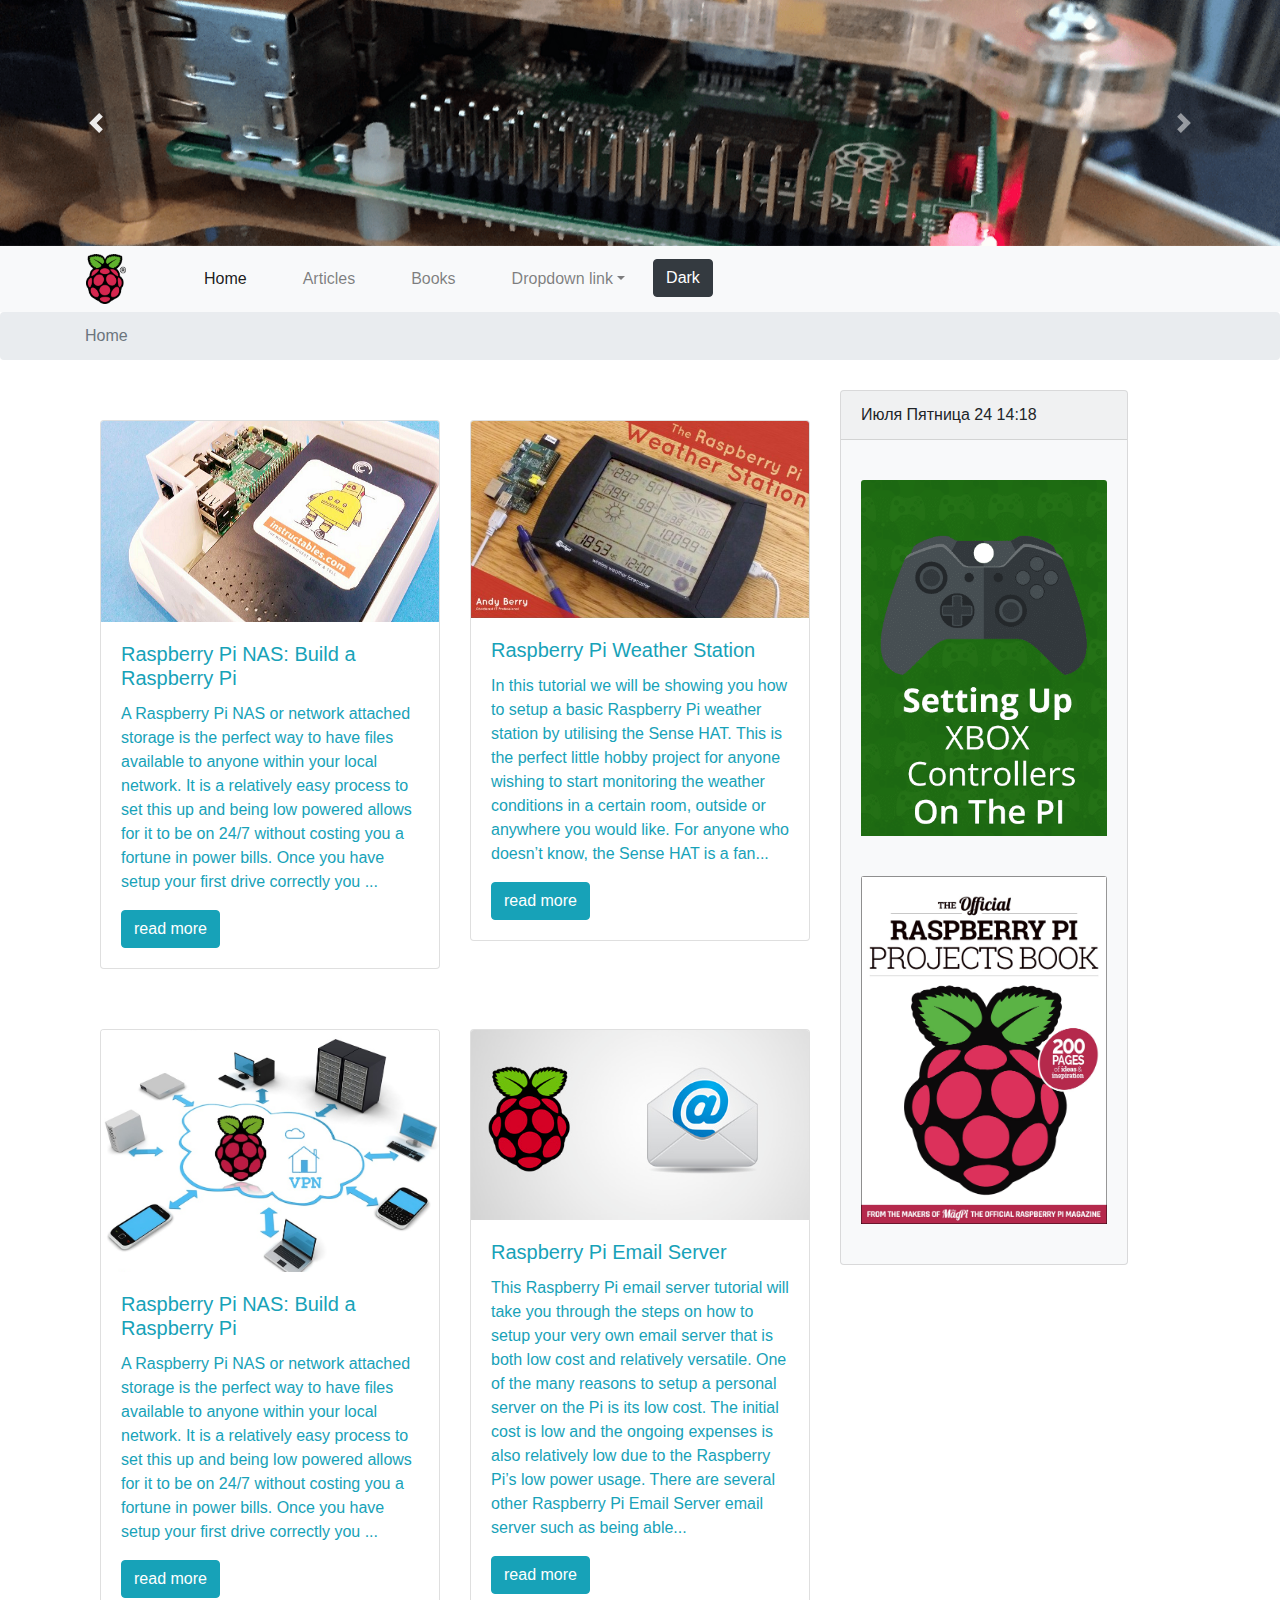
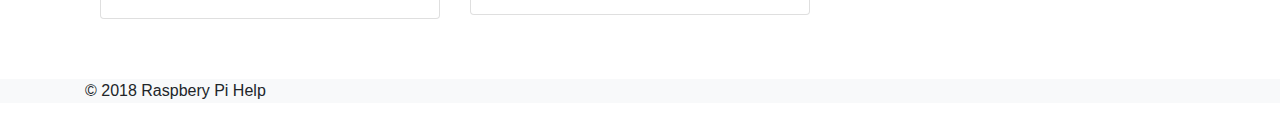
<file: index.html>
<!doctype html>
<html lang="en">
<head>
	<meta charset="utf-8">
	<meta name="viewport" content="width=device-width, initial-scale=1, shrink-to-fit=no">
	<!-- Bootstrap CSS -->
	<link rel="stylesheet" href="css/bootstrap.min.css">
	<link rel="stylesheet" href="css/style.css">

	<title>Raspbery Pi Help</title>
</head>
<body>
	<header>
		<div id="carouselExampleControls" class="carousel slide" data-ride="carousel">
			<div class="carousel-inner">
				<div class="carousel-item active">
					<img class="d-block w-100" src="images/slider_1.png" alt="First slide">
				</div>
				<div class="carousel-item">
					<img class="d-block w-100" src="images/slider_2.png" alt="Second slide">
				</div>
			</div>
			<a class="carousel-control-prev" href="#carouselExampleControls" role="button" data-slide="prev">
				<span class="carousel-control-prev-icon" aria-hidden="true"></span>
				<span class="sr-only">Previous</span>
			</a>
			<a class="carousel-control-next" href="#carouselExampleControls" role="button" data-slide="next">
				<span class="carousel-control-next-icon" aria-hidden="true"></span>
				<span class="sr-only">Next</span>
			</a>
		</div>
		<div class="bg-light menu-color">
			<nav class="navbar navbar-expand-lg navbar-light container">
				<img src="images/logo.png" width="40" height="50" alt="logo">
				<button class="navbar-toggler" type="button" data-toggle="collapse" data-target="#navbarNavDropdown" aria-controls="navbarNavDropdown" aria-expanded="false" aria-label="Toggle navigation">
					<span class="navbar-toggler-icon"></span>
				</button>
				<div class="collapse navbar-collapse" id="navbarNavDropdown">
					<ul class="navbar-nav">
						<li class="nav-item active">
							<a class="nav-link" href="index.html">Home <span class="sr-only">(current)</span></a>
						</li>
						<li class="nav-item">
							<a class="nav-link" href="article.html">Articles</a>
						</li>
						<li class="nav-item">
							<a class="nav-link" href="books.html">Books</a>
						</li>
						<li class="nav-item dropdown">
							<a class="nav-link dropdown-toggle" href="#" id="navbarDropdownMenuLink" data-toggle="dropdown" aria-haspopup="true" aria-expanded="false">Dropdown link</a>
							<div class="dropdown-menu" aria-labelledby="navbarDropdownMenuLink">
								<a class="dropdown-item" href="#">Action</a>
				 				<a class="dropdown-item" href="#">Another action</a>
								<a class="dropdown-item" href="#">Something else here</a>
							</div>
						</li>
						<li class="color-change-button">
							<button type="button" class="btn btn-dark change-color">Dark</button>
						</li>
					</ul>
				</div>
			</nav>
		</div>
		<nav aria-label="breadcrumb">
			<ol class="breadcrumb ">
				<li class="breadcrumb-item active container" aria-current="page">Home</li>
			</ol>
		</nav>
	</header>
	<div class="container">	

		<div class="right-side-cards col-lg-4">
			<div class="card bg-light mb-3" style="max-width: 18rem;">
				<div class="card-header" id="data">New</div>
				<div class="card-body">
					<a href="https://pimylifeup.com/xbox-controllers-raspberry-pi/"><img class="card-img-top" src="images/side_block_1.png"  alt="Card image cap"></a>
					<a href="images/Projects_Book_v1.pdf"><img class="card-img-top" src="images/side_block_2.png"  alt="Card image cap"></a>
				</div>
			</div>
		</div>
		<div class="main-cards col-lg-8 col-md-12">
			<div class="row">
				<div class="col-sm-6">
					<div class="card main-cards">
						<img class="card-img-top " src="images/article_1.png" alt="Card image cap">
						<div class="card-body text-info">
							<h5 class="card-title">Raspberry Pi NAS: Build a Raspberry Pi </h5>
							<p class="card-text">A Raspberry Pi NAS or network attached storage is the perfect way to have files available to anyone within your local network. It is a relatively easy process to set this up and being low powered allows for it to be on 24/7 without costing you a fortune in power bills.

Once you have setup your first drive correctly you ...</p>
							<a href="articles/article_1.html" class="btn btn-info">read more</a>
						</div>
					</div>
				</div>
				<div class="col-sm-6">
					<div class="card main-cards">
						<img class="card-img-top " src="images/article_2.png" alt="Card image cap">
						<div class="card-body text-info">
							<h5 class="card-title">Raspberry Pi Weather Station </h5>
							<p class="card-text">In this tutorial we will be showing you how to setup a basic Raspberry Pi weather station by utilising the Sense HAT. This is the perfect little hobby project for anyone wishing to start monitoring the weather conditions in a certain room, outside or anywhere you would like.

For anyone who doesn’t know, the Sense HAT is a fan...</p>
							<a href="articles/article_2.html" class="btn btn-info">read more</a>
						</div>
					</div>
				</div>
			</div>
						<div class="row">
				<div class="col-sm-6">
					<div class="card main-cards">
						<img class="card-img-top " src="images/article_3.png" alt="Card image cap">
						<div class="card-body text-info">
							<h5 class="card-title">Raspberry Pi NAS: Build a Raspberry Pi </h5>
							<p class="card-text">A Raspberry Pi NAS or network attached storage is the perfect way to have files available to anyone within your local network. It is a relatively easy process to set this up and being low powered allows for it to be on 24/7 without costing you a fortune in power bills.

Once you have setup your first drive correctly you ...</p>
							<a href="articles/article_3.html" class="btn btn-info">read more</a>
						</div>
					</div>
				</div>
				<div class="col-sm-6">
					<div class="card main-cards">
						<img class="card-img-top " src="images/article_4.png" alt="Card image cap">
						<div class="card-body text-info">
							<h5 class="card-title">Raspberry Pi Email Server</h5>
							<p class="card-text">This Raspberry Pi email server tutorial will take you through the steps on how to setup your very own email server that is both low cost and relatively versatile.

One of the many reasons to setup a personal server on the Pi is its low cost. The initial cost is low and the ongoing expenses is also relatively low due to the Raspberry Pi’s low power usage.

There are several other Raspberry Pi Email Server email server such as being able...</p>
							<a href="articles/article_4.html" class="btn btn-info">read more</a>
						</div>
					</div>
				</div>
			</div>
		</div>
	</div>
	<div class="fotter ">
		<div class=" bg-light fotter-color">
			<p class="container">© 2018 Raspbery Pi Help </p>
		</div>
	</div>






	<script src="https://code.jquery.com/jquery-3.2.1.slim.min.js" integrity="sha384-KJ3o2DKtIkvYIK3UENzmM7KCkRr/rE9/Qpg6aAZGJwFDMVNA/GpGFF93hXpG5KkN" crossorigin="anonymous"></script>
	<script src="js/bootstrap.min.js"></script>
	<script src="js/scripts.js"></script>

</body>
</html>
</file>
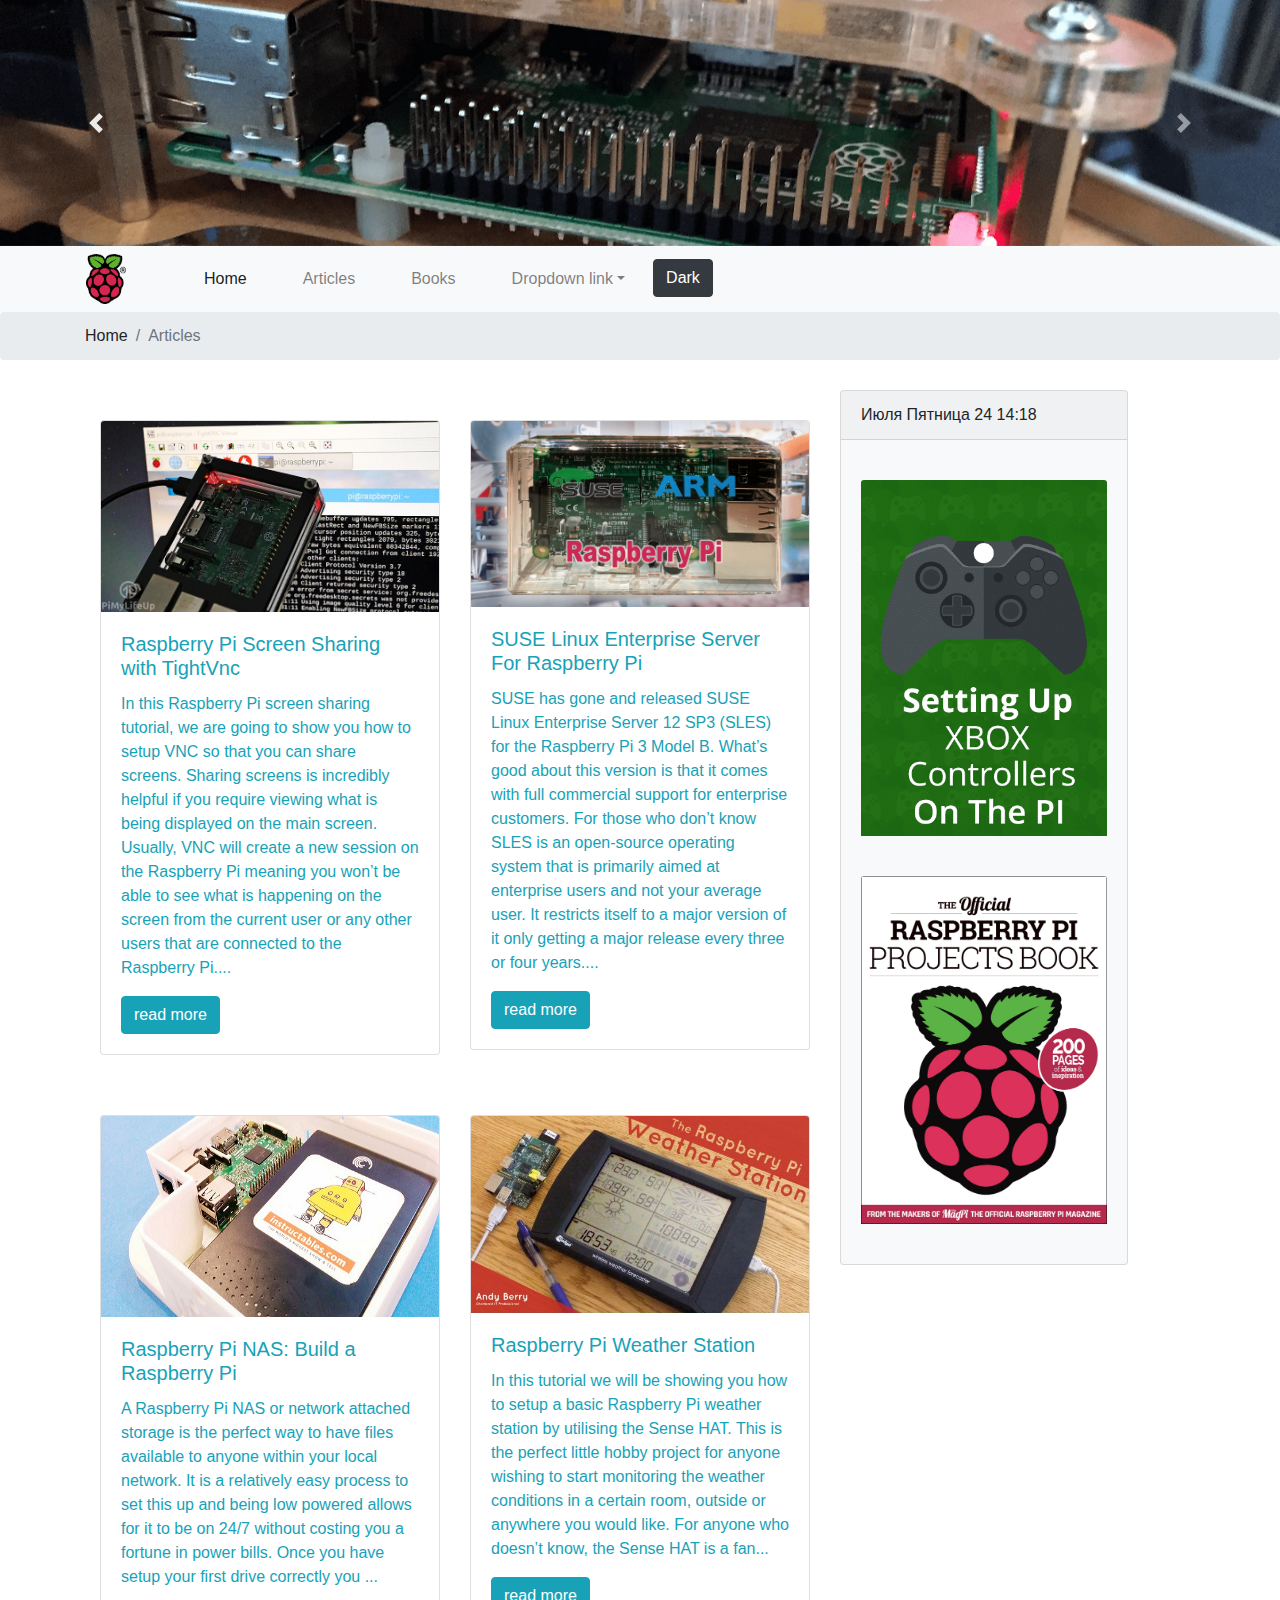
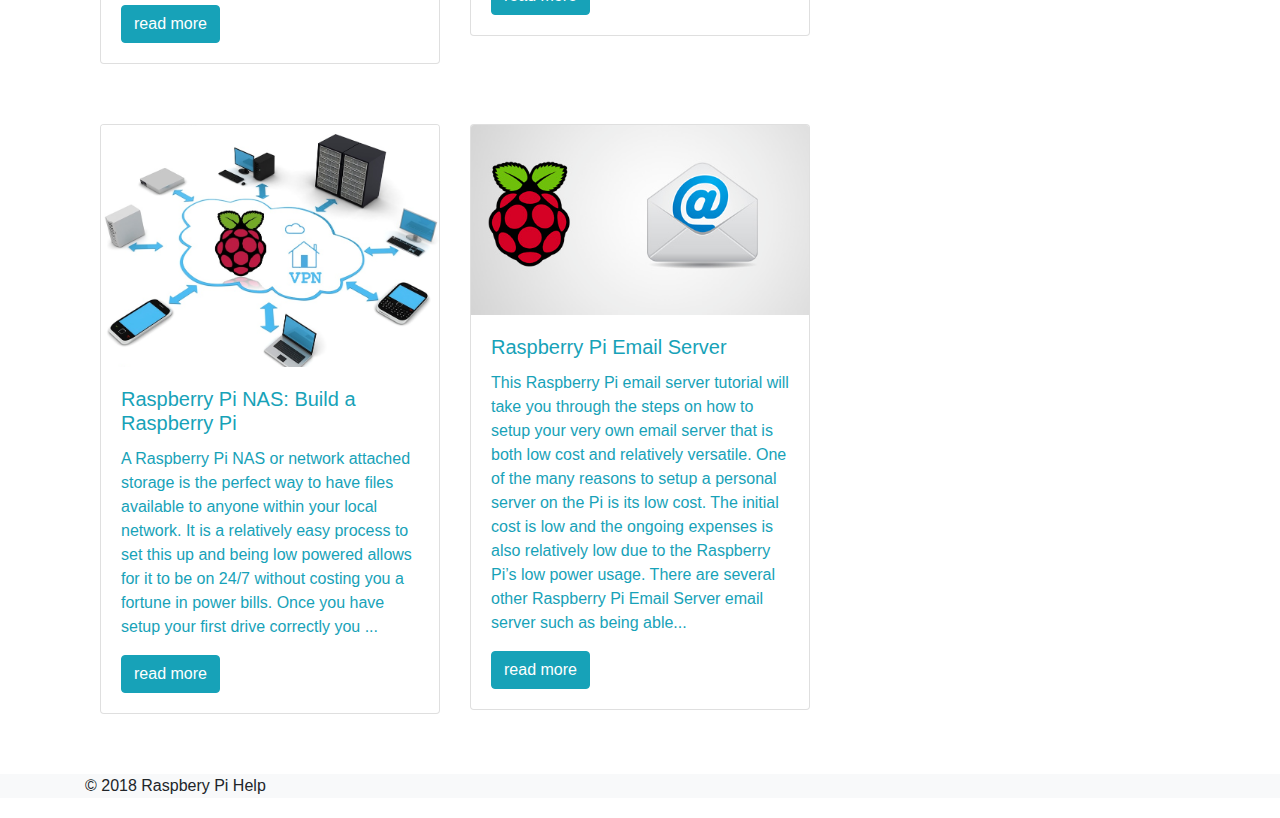
<file: article.html>
<!doctype html>
<html lang="en">
<head>
	<meta charset="utf-8">
	<meta name="viewport" content="width=device-width, initial-scale=1, shrink-to-fit=no">
	<!-- Bootstrap CSS -->
	<link rel="stylesheet" href="css/bootstrap.min.css">
	<link rel="stylesheet" href="css/style.css">

	<title>Raspbery Pi Help</title>
</head>
<body>
	<header>
		<div id="carouselExampleControls" class="carousel slide" data-ride="carousel">
			<div class="carousel-inner">
				<div class="carousel-item active">
					<img class="d-block w-100" src="images/slider_1.png" alt="First slide">
				</div>
				<div class="carousel-item">
					<img class="d-block w-100" src="images/slider_2.png" alt="Second slide">
				</div>
			</div>
			<a class="carousel-control-prev" href="#carouselExampleControls" role="button" data-slide="prev">
				<span class="carousel-control-prev-icon" aria-hidden="true"></span>
				<span class="sr-only">Previous</span>
			</a>
			<a class="carousel-control-next" href="#carouselExampleControls" role="button" data-slide="next">
				<span class="carousel-control-next-icon" aria-hidden="true"></span>
				<span class="sr-only">Next</span>
			</a>
		</div>
		<div class="bg-light menu-color">
			<nav class="navbar navbar-expand-lg navbar-light container">
				<img src="images/logo.png" width="40" height="50" alt="logo">
				<button class="navbar-toggler" type="button" data-toggle="collapse" data-target="#navbarNavDropdown" aria-controls="navbarNavDropdown" aria-expanded="false" aria-label="Toggle navigation">
					<span class="navbar-toggler-icon"></span>
				</button>
				<div class="collapse navbar-collapse" id="navbarNavDropdown">
					<ul class="navbar-nav">
						<li class="nav-item active">
							<a class="nav-link" href="index.html">Home <span class="sr-only">(current)</span></a>
						</li>
						<li class="nav-item">
							<a class="nav-link" href="article.html">Articles</a>
						</li>
						<li class="nav-item">
							<a class="nav-link" href="books.html">Books</a>
						</li>
						<li class="nav-item dropdown">
							<a class="nav-link dropdown-toggle" href="#" id="navbarDropdownMenuLink" data-toggle="dropdown" aria-haspopup="true" aria-expanded="false">Dropdown link</a>
							<div class="dropdown-menu" aria-labelledby="navbarDropdownMenuLink">
								<a class="dropdown-item" href="#">Action</a>
				 				<a class="dropdown-item" href="#">Another action</a>
								<a class="dropdown-item" href="#">Something else here</a>
							</div>
						</li>
						<li class="color-change-button">
							<button type="button" class="btn btn-dark change-color">Dark</button>
						</li>
					</ul>
				</div>
			</nav>
		</div>
		<nav aria-label="breadcrumb ">
			<ol class="breadcrumb ">
				<div class="container breadcrum">
				<li class="breadcrumb-item " aria-current="page">Home</li>
				<li class="breadcrumb-item active " aria-current="page">Articles</li>
				</div>
			</ol>
		</nav>
	</header>
	<div class="container">	

		<div class="right-side-cards col-lg-4">
			<div class="card bg-light mb-3" style="max-width: 18rem;">
				<div class="card-header" id="data">New</div>
				<div class="card-body">
					<a href="https://pimylifeup.com/xbox-controllers-raspberry-pi/"><img class="card-img-top" src="images/side_block_1.png"  alt="Card image cap"></a>
					<a href="images/Projects_Book_v1.pdf"><img class="card-img-top" src="images/side_block_2.png"  alt="Card image cap"></a>
				</div>
			</div>
		</div>
		<div class="main-cards col-lg-8 col-md-12">
			<div class="row">
				<div class="col-sm-6">
					<div class="card main-cards">
						<img class="card-img-top " src="images/article_5.png" alt="Card image cap">
						<div class="card-body text-info">
							<h5 class="card-title">Raspberry Pi Screen Sharing with TightVnc </h5>
							<p class="card-text">In this Raspberry Pi screen sharing tutorial, we are going to show you how to setup VNC so that you can share screens. Sharing screens is incredibly helpful if you require viewing what is being displayed on the main screen.

Usually, VNC will create a new session on the Raspberry Pi meaning you won’t be able to see what is happening on the screen from the current user or any other users that are connected to the Raspberry Pi....</p>
							<a href="#" class="btn btn-info">read more</a>
						</div>
					</div>
				</div>
				<div class="col-sm-6">
					<div class="card main-cards">
						<img class="card-img-top " src="images/article_6.png" alt="Card image cap">
						<div class="card-body text-info">
							<h5 class="card-title">SUSE Linux Enterprise Server For Raspberry Pi</h5>
							<p class="card-text">SUSE has gone and released SUSE Linux Enterprise Server 12 SP3 (SLES) for the Raspberry Pi 3 Model B. What’s good about this version is that it comes with full commercial support for enterprise customers.

For those who don’t know SLES is an open-source operating system that is primarily aimed at enterprise users and not your average user. It restricts itself to a major version of it only getting a major release every three or four years....</p>
							<a href="#" class="btn btn-info">read more</a>
						</div>
					</div>
				</div>
			</div>
			<div class="row">
				<div class="col-sm-6">
					<div class="card main-cards">
						<img class="card-img-top " src="images/article_1.png" alt="Card image cap">
						<div class="card-body text-info">
							<h5 class="card-title">Raspberry Pi NAS: Build a Raspberry Pi </h5>
							<p class="card-text">A Raspberry Pi NAS or network attached storage is the perfect way to have files available to anyone within your local network. It is a relatively easy process to set this up and being low powered allows for it to be on 24/7 without costing you a fortune in power bills.

Once you have setup your first drive correctly you ...</p>
							<a href="#" class="btn btn-info">read more</a>
						</div>
					</div>
				</div>
				<div class="col-sm-6">
					<div class="card main-cards">
						<img class="card-img-top " src="images/article_2.png" alt="Card image cap">
						<div class="card-body text-info">
							<h5 class="card-title">Raspberry Pi Weather Station </h5>
							<p class="card-text">In this tutorial we will be showing you how to setup a basic Raspberry Pi weather station by utilising the Sense HAT. This is the perfect little hobby project for anyone wishing to start monitoring the weather conditions in a certain room, outside or anywhere you would like.

For anyone who doesn’t know, the Sense HAT is a fan...</p>
							<a href="#" class="btn btn-info">read more</a>
						</div>
					</div>
				</div>
			</div>
			<div class="row">
				<div class="col-sm-6">
					<div class="card main-cards">
						<img class="card-img-top " src="images/article_3.png" alt="Card image cap">
						<div class="card-body text-info">
							<h5 class="card-title">Raspberry Pi NAS: Build a Raspberry Pi </h5>
							<p class="card-text">A Raspberry Pi NAS or network attached storage is the perfect way to have files available to anyone within your local network. It is a relatively easy process to set this up and being low powered allows for it to be on 24/7 without costing you a fortune in power bills.

Once you have setup your first drive correctly you ...</p>
							<a href="#" class="btn btn-info">read more</a>
						</div>
					</div>
				</div>
				<div class="col-sm-6">
					<div class="card main-cards">
						<img class="card-img-top " src="images/article_4.png" alt="Card image cap">
						<div class="card-body text-info">
							<h5 class="card-title">Raspberry Pi Email Server</h5>
							<p class="card-text">This Raspberry Pi email server tutorial will take you through the steps on how to setup your very own email server that is both low cost and relatively versatile.

One of the many reasons to setup a personal server on the Pi is its low cost. The initial cost is low and the ongoing expenses is also relatively low due to the Raspberry Pi’s low power usage.

There are several other Raspberry Pi Email Server email server such as being able...</p>
							<a href="#" class="btn btn-info">read more</a>
						</div>
					</div>
				</div>
			</div>
		</div>
	</div>
	<div class="fotter ">
		<div class=" bg-light fotter-color">
			<p class="container">© 2018 Raspbery Pi Help </p>
		</div>
	</div>
	

	</div>
	</div>

	<script src="https://code.jquery.com/jquery-3.2.1.slim.min.js" integrity="sha384-KJ3o2DKtIkvYIK3UENzmM7KCkRr/rE9/Qpg6aAZGJwFDMVNA/GpGFF93hXpG5KkN" crossorigin="anonymous"></script>
	<script src="js/bootstrap.min.js"></script>
	<script src="js/scripts.js"></script>
</body>
</html>
</file>
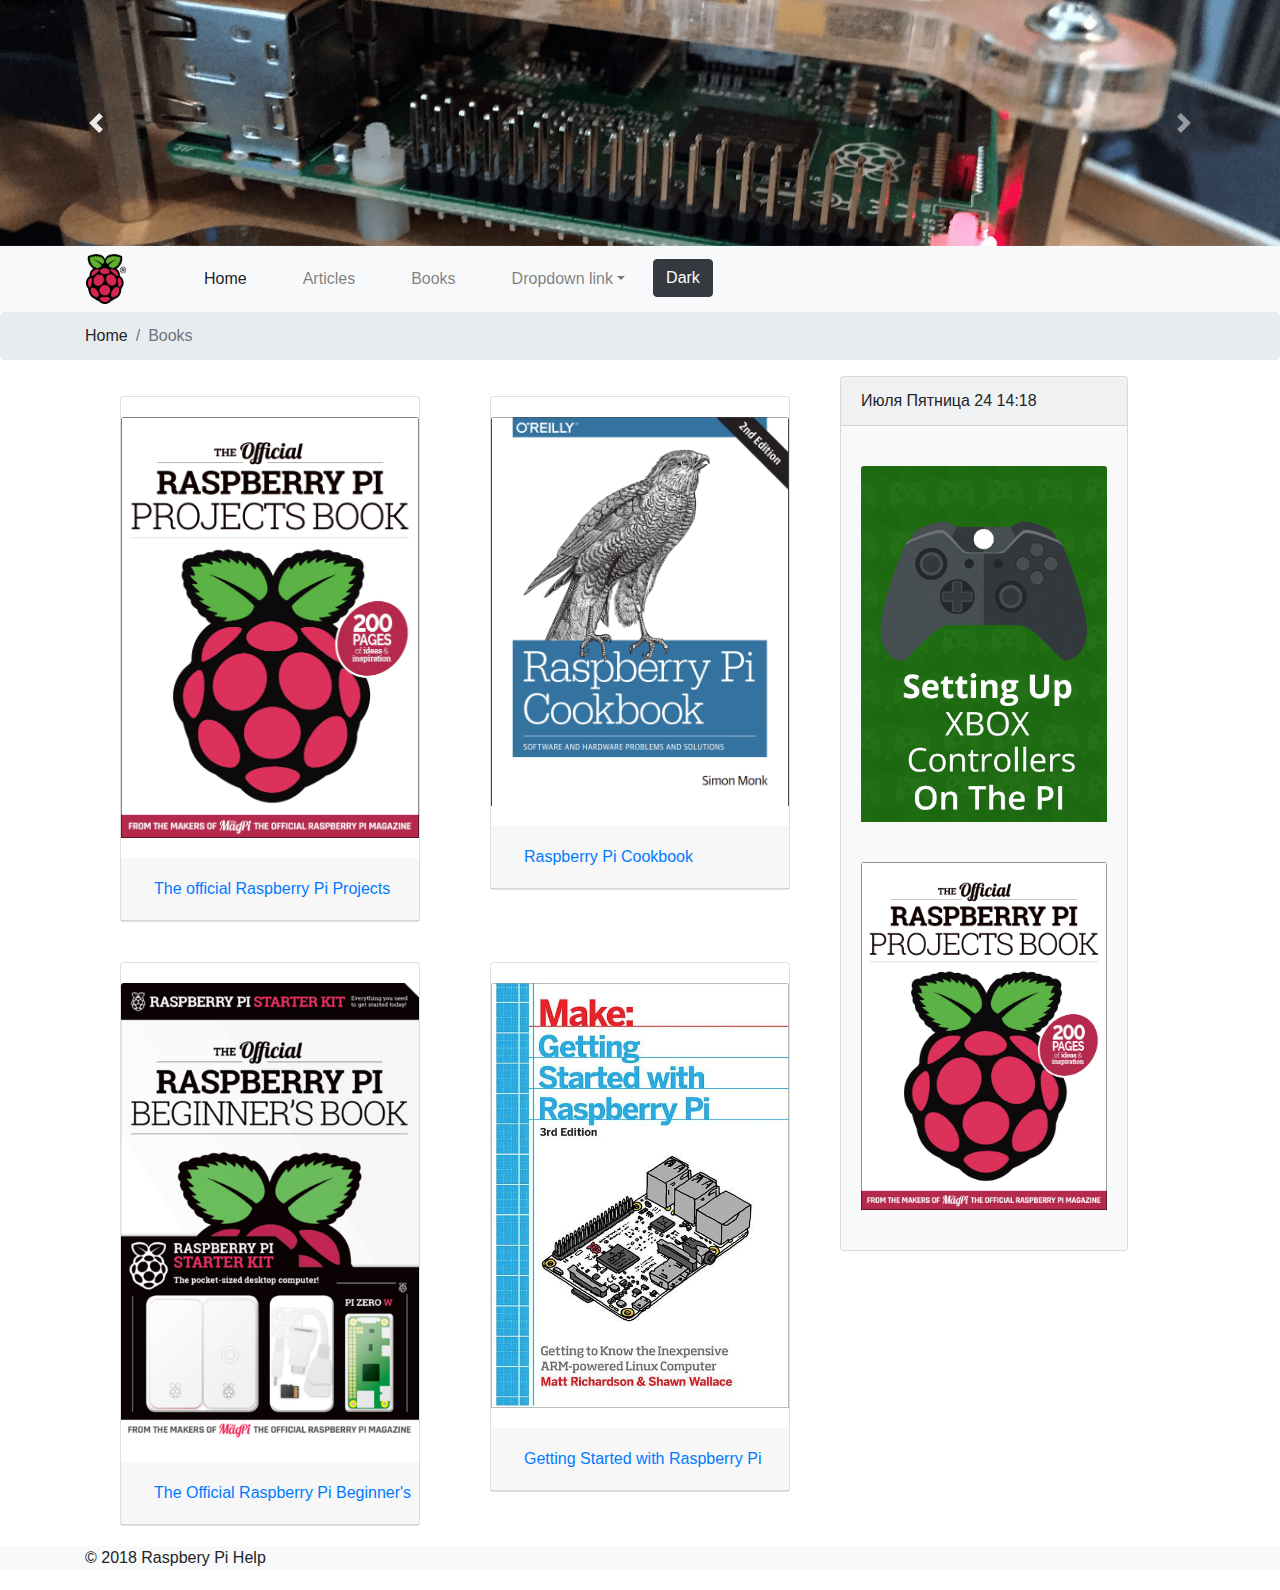
<file: books.html>
<!doctype html>
<html lang="en">
<head>
	<meta charset="utf-8">
	<meta name="viewport" content="width=device-width, initial-scale=1, shrink-to-fit=no">
	<!-- Bootstrap CSS -->
	<link rel="stylesheet" href="css/bootstrap.min.css">
	<link rel="stylesheet" href="css/style.css">

	<title>Raspbery Pi Help</title>
</head>
<body>
	<header>
		<div id="carouselExampleControls" class="carousel slide" data-ride="carousel">
			<div class="carousel-inner">
				<div class="carousel-item active">
					<img class="d-block w-100" src="images/slider_1.png" alt="First slide">
				</div>
				<div class="carousel-item">
					<img class="d-block w-100" src="images/slider_2.png" alt="Second slide">
				</div>
			</div>
			<a class="carousel-control-prev" href="#carouselExampleControls" role="button" data-slide="prev">
				<span class="carousel-control-prev-icon" aria-hidden="true"></span>
				<span class="sr-only">Previous</span>
			</a>
			<a class="carousel-control-next" href="#carouselExampleControls" role="button" data-slide="next">
				<span class="carousel-control-next-icon" aria-hidden="true"></span>
				<span class="sr-only">Next</span>
			</a>
		</div>
		<div class="bg-light menu-color">
			<nav class="navbar navbar-expand-lg navbar-light container">
				<img src="images/logo.png" width="40" height="50" alt="logo">
				<button class="navbar-toggler" type="button" data-toggle="collapse" data-target="#navbarNavDropdown" aria-controls="navbarNavDropdown" aria-expanded="false" aria-label="Toggle navigation">
					<span class="navbar-toggler-icon"></span>
				</button>
				<div class="collapse navbar-collapse" id="navbarNavDropdown">
					<ul class="navbar-nav">
						<li class="nav-item active">
							<a class="nav-link" href="index.html">Home <span class="sr-only">(current)</span></a>
						</li>
						<li class="nav-item">
							<a class="nav-link" href="article.html">Articles</a>
						</li>
						<li class="nav-item">
							<a class="nav-link" href="books.html">Books</a>
						</li>
						<li class="nav-item dropdown">
							<a class="nav-link dropdown-toggle" href="#" id="navbarDropdownMenuLink" data-toggle="dropdown" aria-haspopup="true" aria-expanded="false">Dropdown link</a>
							<div class="dropdown-menu" aria-labelledby="navbarDropdownMenuLink">
								<a class="dropdown-item" href="#">Action</a>
				 				<a class="dropdown-item" href="#">Another action</a>
								<a class="dropdown-item" href="#">Something else here</a>
							</div>
						</li>
						<li class="color-change-button">
							<button type="button" class="btn btn-dark change-color">Dark</button>
						</li>
					</ul>
				</div>
			</nav>
		</div>
		
		<nav aria-label="breadcrumb ">
			<ol class="breadcrumb ">
				<div class="container breadcrum">
				<li class="breadcrumb-item " aria-current="page">Home</li>
				<li class="breadcrumb-item active " aria-current="page">Books</li>
				</div>
			</ol>
		</nav>
	</header>
	<div class="container">	
		
		<div class="right-side-cards col-lg-4">
			<div class="card bg-light mb-3" style="max-width: 18rem;">
				<div class="card-header" id="data">New</div>
				<div class="card-body">
					<a href="https://pimylifeup.com/xbox-controllers-raspberry-pi/"><img class="card-img-top" src="images/side_block_1.png"  alt="Card image cap"></a>
					<a href="images/Projects_Book_v1.pdf"><img class="card-img-top" src="images/side_block_2.png"  alt="Card image cap"></a>
				</div>
			</div>
		</div>
		
		<div class="col-md-8">
			<div class="row">
				<div class="col-sm-6">
					<div class="card-body">
						<div id="accordion">
							<div class="card">
								<img class="card-img-top" src="images/main_block_book_1.png" alt="Card image cap">
								<div class="card-header" id="headingOne">
									<h5 class="mb-0">
										<button class="btn btn-link" data-toggle="collapse" data-target="#collapsetOne" aria-expanded="true" aria-controls="collapsetOne">The official Raspberry Pi Projects</button>
									</h5>
								</div>

								<div id="collapsetOne" class="collapse" aria-labelledby="headingOne" data-parent="#accordion">
									<div class="card-body">
										<p class="card-text">Volume 2 of the official Raspberry Pi Projects Book is here with another 200 pages of ideas, inspiration and guides to help you with your next Raspberry Pi project!

The Raspberry Pi is the best-selling British computer of all time and is known the world over for making incredible hardware and software projects possible. It’s also helping to revolutionise computing education. Learn all about the world’s favourite credit card-sized computer in this 200 page book…

Learn how easy it is to set-up and use your Raspberry Pi
Find out about amazing community creations from around the world
Follow expert guides to help make your next project a reality
Read definitive reviews of the add-ons and accessories you need
And much, much more!
										</p>
										 <a href="#" class="btn btn-danger">Download</a>
									</div>
								</div>
							</div>
						</div>
					</div>
				</div>
				<div class="col-sm-6">
					<div class="card-body">
						<div id="accordion">
							<div class="card">
								<img class="card-img-top" src="images/main_block_book_2.png" alt="Card image cap">
								<div class="card-header" id="headingOne">
									<h5 class="mb-0">
										<button class="btn btn-link" data-toggle="collapse" data-target="#collapseTwo" aria-expanded="true" aria-controls="collapseTwo">Raspberry Pi Cookbook</button>
									</h5>
								</div>

								<div id="collapseTwo" class="collapse" aria-labelledby="headingOne" data-parent="#accordion">
									<div class="card-body">
										<p class="card-text">The world of Raspberry Pi is evolving quickly, with many new interface boards and software libraries becoming available all the time. In this cookbook, prolific hacker and author Simon Monk provides more than 200 practical recipes for running this tiny low-cost computer with Linux, programming it with Python, and hooking up sensors, motors, and other hardware—including Arduino.

You’ll also learn basic principles to help you use new technologies with Raspberry Pi as its ecosystem develops. Python and other code examples from the book are available on GitHub. This cookbook is ideal for programmers and hobbyists familiar with the Pi through resources such as Getting Started with Raspberry Pi (O’Reilly).
										</p>
										 <a href="#" class="btn btn-danger">Download</a>
									</div>
								</div>
							</div>
						</div>
					</div>
				</div>
				<div class="col-sm-6">
					<div class="card-body">
						<div id="accordion">
							<div class="card">
								<img class="card-img-top" src="images/main_block_book_3.png" alt="Card image cap">
								<div class="card-header" id="headingOne">
									<h5 class="mb-0">
										<button class="btn btn-link" data-toggle="collapse" data-target="#collapsethree" aria-expanded="true" aria-controls="collapsethree">The Official Raspberry Pi Beginner's</button>
									</h5>
								</div>

								<div id="collapsethree" class="collapse" aria-labelledby="headingOne" data-parent="#accordion">
									<div class="card-body">
										<p class="card-text">The official Raspberry Pi Beginner's book comes with everything you need to get started with Raspberry Pi today!

Includes:

Raspberry Pi Zero W
Official Raspberry Pi Zero Case (with three covers)
SD card with NOOBS pre-loaded
USB and HDMI adapter cables
The accompanying 116-page book is packed with beginner's guides to help you master your new Raspberry Pi! 

Set-up your new Raspberry Pi Zero for the first time
Discover amazing software built for creative learning
Control electronics: buttons, lights, and sensors
Hack and make with Minecraft, and more! 
										</p>
										 <a href="#" class="btn btn-danger">Download</a>
									</div>
								</div>
							</div>
						</div>
					</div>
				</div>
				<div class="col-sm-6">
					<div class="card-body">
						<div id="accordion">
							<div class="card">
								<img class="card-img-top" src="images/main_block_book_4.png" alt="Card image cap">
								<div class="card-header" id="headingOne">
									<h5 class="mb-0">
										<button class="btn btn-link" data-toggle="collapse" data-target="#collapseFour" aria-expanded="true" aria-controls="collapseFour">Getting Started with Raspberry Pi </button>
									</h5>
								</div>

								<div id="collapseFour" class="collapse" aria-labelledby="headingOne" data-parent="#accordion">
									<div class="card-body">
										<p class="card-text">What can you do with the Raspberry Pi, a $35 computer the size of a credit card? All sorts of things! If you’re learning how to program, or looking to build new electronic projects, this hands-on guide will show you just how valuable this flexible little platform can be.

This book takes you step-by-step through many fun and educational possibilities. Take advantage of several preloaded programming languages. Use the Raspberry Pi with Arduino. Create Internet-connected projects. Play with multimedia. With Raspberry Pi, you can do all of this and more.
										</p>
										 <a href="#" class="btn btn-danger">Download</a>
									</div>
								</div>
							</div>
						</div>
					</div>
				</div>

			</div>
		</div>

	</div>
	<div class="fotter ">
		<div class=" bg-light fotter-color">
			<p class="container">© 2018 Raspbery Pi Help </p>
		</div>
	</div>






	<script src="https://code.jquery.com/jquery-3.2.1.slim.min.js" integrity="sha384-KJ3o2DKtIkvYIK3UENzmM7KCkRr/rE9/Qpg6aAZGJwFDMVNA/GpGFF93hXpG5KkN" crossorigin="anonymous"></script>
	<script src="js/bootstrap.min.js"></script>
	<script src="js/scripts.js"></script>
</body>
</html>
</file>
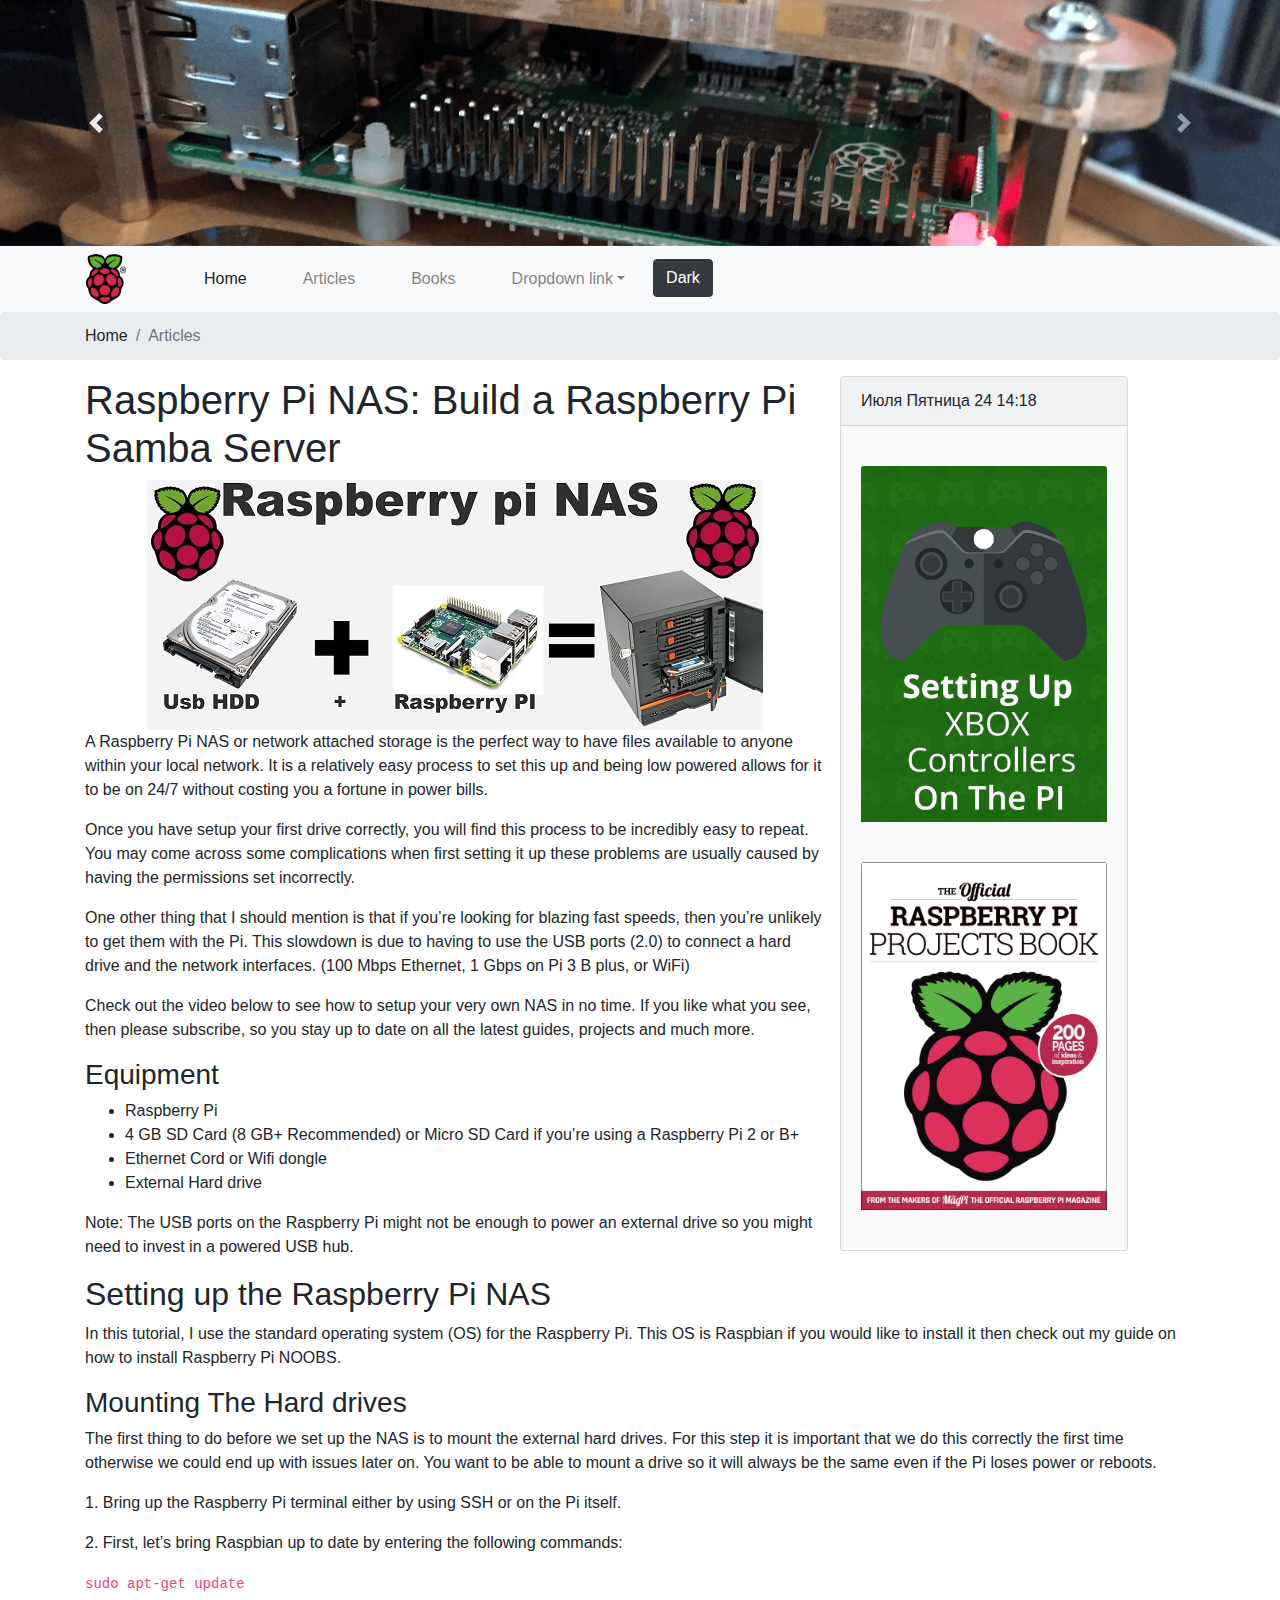
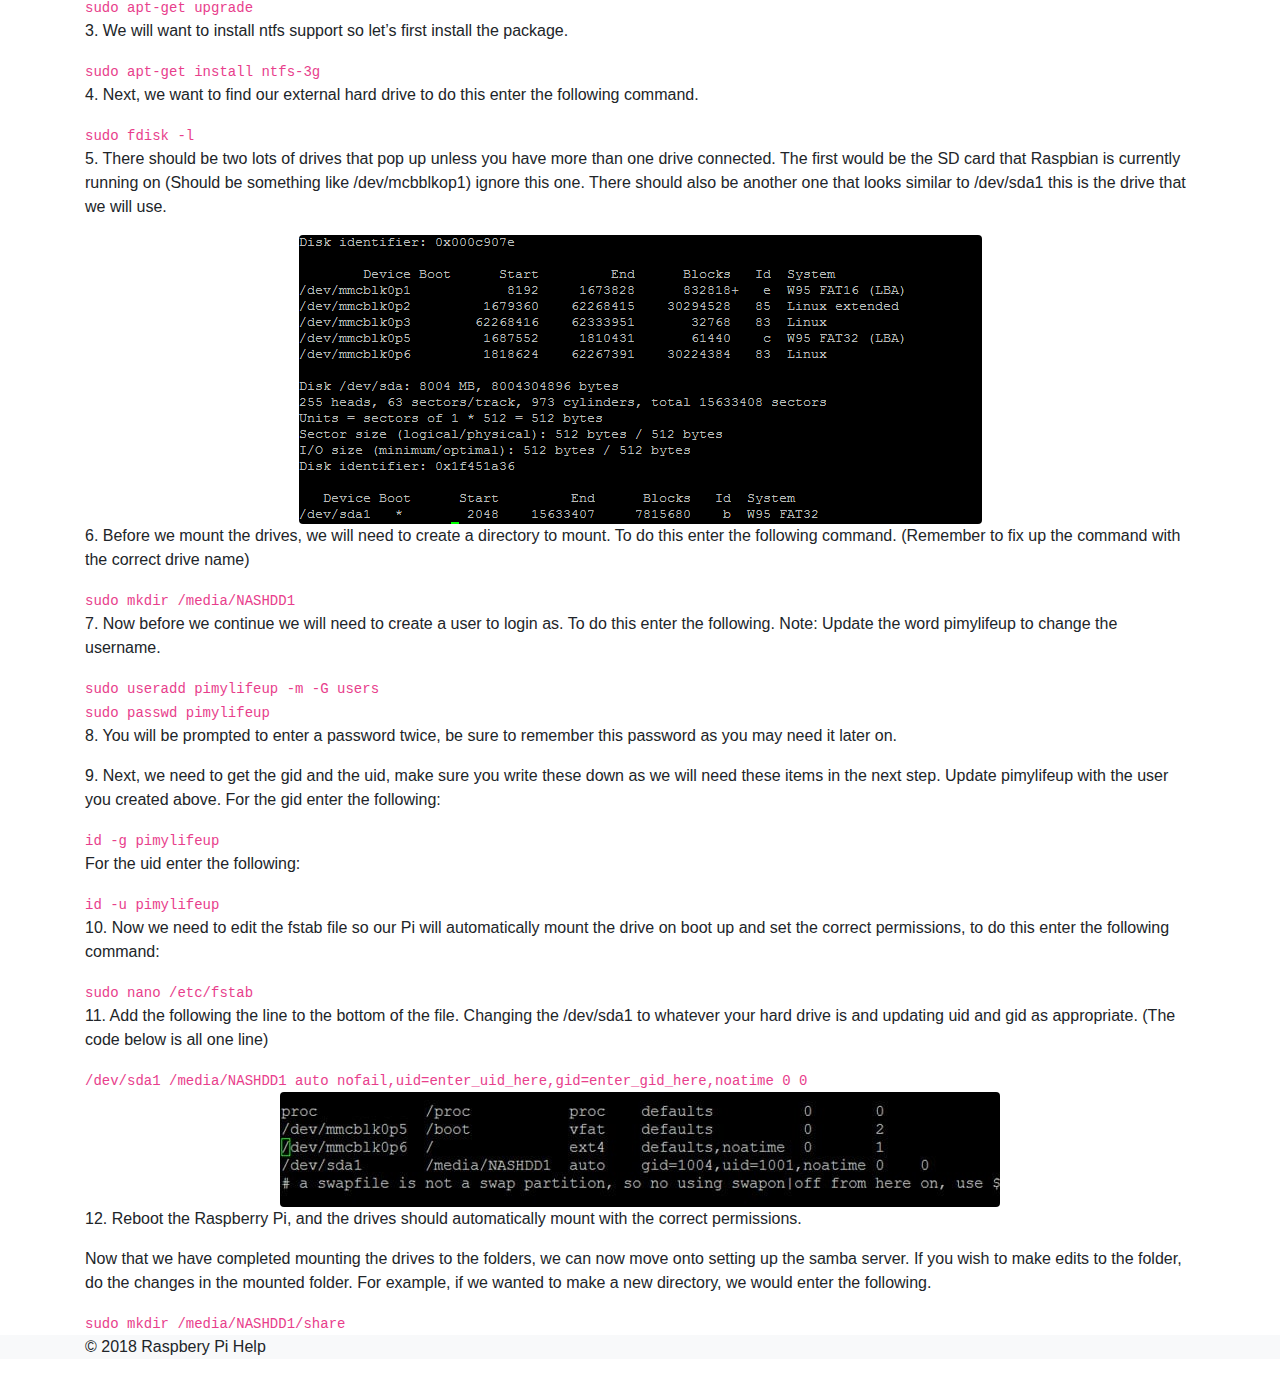
<file: articles/article_1.html>
<!doctype html>
<html lang="en">
<head>
	<meta charset="utf-8">
	<meta name="viewport" content="width=device-width, initial-scale=1, shrink-to-fit=no">
	<!-- Bootstrap CSS -->
	<link rel="stylesheet" href="../css/bootstrap.min.css">
	<link rel="stylesheet" href="../css/style.css">

	<title>Raspbery Pi Help</title>
</head>
<body>
	<header>
		<div id="carouselExampleControls" class="carousel slide" data-ride="carousel">
			<div class="carousel-inner">
				<div class="carousel-item active">
					<img class="d-block w-100" src="../images/slider_1.png" alt="First slide">
				</div>
				<div class="carousel-item">
					<img class="d-block w-100" src="../images/slider_2.png" alt="Second slide">
				</div>
			</div>
			<a class="carousel-control-prev" href="#carouselExampleControls" role="button" data-slide="prev">
				<span class="carousel-control-prev-icon" aria-hidden="true"></span>
				<span class="sr-only">Previous</span>
			</a>
			<a class="carousel-control-next" href="#carouselExampleControls" role="button" data-slide="next">
				<span class="carousel-control-next-icon" aria-hidden="true"></span>
				<span class="sr-only">Next</span>
			</a>
		</div>
		<div class="bg-light menu-color">
			<nav class="navbar navbar-expand-lg navbar-light container">
				<img src="../images/logo.png" width="40" height="50" alt="logo">
				<button class="navbar-toggler" type="button" data-toggle="collapse" data-target="#navbarNavDropdown" aria-controls="navbarNavDropdown" aria-expanded="false" aria-label="Toggle navigation">
					<span class="navbar-toggler-icon"></span>
				</button>
				<div class="collapse navbar-collapse" id="navbarNavDropdown">
					<ul class="navbar-nav">
						<li class="nav-item active">
							<a class="nav-link" href="../index.html">Home <span class="sr-only">(current)</span></a>
						</li>
						<li class="nav-item">
							<a class="nav-link" href="../article.html">Articles</a>
						</li>
						<li class="nav-item">
							<a class="nav-link" href="../books.html">Books</a>
						</li>
						<li class="nav-item dropdown">
							<a class="nav-link dropdown-toggle" href="#" id="navbarDropdownMenuLink" data-toggle="dropdown" aria-haspopup="true" aria-expanded="false">Dropdown link</a>
							<div class="dropdown-menu" aria-labelledby="navbarDropdownMenuLink">
								<a class="dropdown-item" href="#">Action</a>
				 				<a class="dropdown-item" href="#">Another action</a>
								<a class="dropdown-item" href="#">Something else here</a>
							</div>
						</li>
						<li class="color-change-button">
							<button type="button" class="btn btn-dark change-color">Dark</button>
						</li>
					</ul>
				</div>
			</nav>
		</div>
		<nav aria-label="breadcrumb ">
			<ol class="breadcrumb ">
				<div class="container breadcrum">
				<li class="breadcrumb-item " aria-current="page">Home</li>
				<li class="breadcrumb-item active " aria-current="page">Articles</li>
				</div>
			</ol>
		</nav>
	</header>
	<div class="container">
		<div class="right-side-cards col-lg-4">
			<div class="card bg-light mb-3" style="max-width: 18rem;">
				<div class="card-header" id="data">New</div>
				<div class="card-body">
					<a href="https://pimylifeup.com/xbox-controllers-raspberry-pi/"><img class="card-img-top" src="../images/side_block_1.png"  alt="Card image cap"></a>
					<a href="images/Projects_Book_v1.pdf"><img class="card-img-top" src="../images/side_block_2.png"  alt="Card image cap"></a>
				</div>
			</div>
		</div>
		<div class="content">
			<h1>Raspberry Pi NAS: Build a Raspberry Pi Samba Server</h1>
			<div class="text-center">
				<img src="../images/article_text_1.png" class="rounded" alt="...">
			</div>
			<p>A Raspberry Pi NAS or network attached storage is the perfect way to have files available to anyone within your local network. It is a relatively easy process to set this up and being low powered allows for it to be on 24/7 without costing you a fortune in power bills.</p>		
	
			<p>Once you have setup your first drive correctly, you will find this process to be incredibly easy to repeat. You may come across some complications when first setting it up these problems are usually caused by having the permissions set incorrectly.</p>		
	
			<p>One other thing that I should mention is that if you’re looking for blazing fast speeds, then you’re unlikely to get them with the Pi. This slowdown is due to having to use the USB ports (2.0) to connect a hard drive and the network interfaces. (100 Mbps Ethernet, 1 Gbps on Pi 3 B plus, or WiFi)</p>		
	
			<p>Check out the video below to see how to setup your very own NAS in no time. If you like what you see, then please subscribe, so you stay up to date on all the latest guides, projects and much more.</p>

			<h3>Equipment</h3>
			<ul>
				<li> Raspberry Pi</li>
				<li> 4 GB SD Card (8 GB+ Recommended) or Micro SD Card if you’re using a Raspberry Pi 2 or B+</li>
				<li> Ethernet Cord or Wifi dongle</li>
				<li> External Hard drive</li>
			</ul>
			<p>Note: The USB ports on the Raspberry Pi might not be enough to power an external drive so you might need to invest in a powered USB hub.</p>

			<h2> Setting up the Raspberry Pi NAS</h2>
			<p>In this tutorial, I use the standard operating system (OS) for the Raspberry Pi. This OS is Raspbian if you would like to install it then check out my guide on how to install Raspberry Pi NOOBS.</p>
			<h3>Mounting The Hard drives</h3>
			<p>The first thing to do before we set up the NAS is to mount the external hard drives. For this step it is important that we do this correctly the first time otherwise we could end up with issues later on. You want to be able to mount a drive so it will always be the same even if the Pi loses power or reboots.</p>
			<p>1. Bring up the Raspberry Pi terminal either by using SSH or on the Pi itself.</p>
			<p>2. First, let’s bring Raspbian up to date by entering the following commands:</p>
			<code>sudo apt-get update<br>sudo apt-get upgrade</code>
			<p>3. We will want to install ntfs support so let’s first install the package.</p>
			<code>sudo apt-get install ntfs-3g</code>
			<p>4. Next, we want to find our external hard drive to do this enter the following command.</p>
			<code>sudo fdisk -l</code>
			<p>5. There should be two lots of drives that pop up unless you have more than one drive connected. The first would be the SD card that Raspbian is currently running on (Should be something like /dev/mcbblkop1) ignore this one. There should also be another one that looks similar to /dev/sda1 this is the drive that we will use.</p>
			<div class="text-center">
				<img src="../images/fdisk-command.png" class="rounded" alt="...">
			</div>
			<p>6. Before we mount the drives, we will need to create a directory to mount. To do this enter the following command. (Remember to fix up the command with the correct drive name)</p>
			<code>sudo mkdir /media/NASHDD1</code>
			<p>7. Now before we continue we will need to create a user to login as. To do this enter the following. Note: Update the word pimylifeup to change the username.</p>
			<code>sudo useradd pimylifeup -m -G users<br>sudo passwd pimylifeup</code>
			<p>8. You will be prompted to enter a password twice, be sure to remember this password as you may need it later on.</p>
			<p>9. Next, we need to get the gid and the uid, make sure you write these down as we will need these items in the next step. Update pimylifeup with the user you created above.
For the gid enter the following:</p>
			<code>id -g pimylifeup</code>
			<p>For the uid enter the following:</p>
			<code>id -u pimylifeup</code>
			<p>10. Now we need to edit the fstab file so our Pi will automatically mount the drive on boot up and set the correct permissions, to do this enter the following command:</p>
			<code>sudo nano /etc/fstab</code>
			<p>11. Add the following the line to the bottom of the file. Changing the /dev/sda1 to whatever your hard drive is and updating uid and gid as appropriate. (The code below is all one line)</p>
			<code>/dev/sda1 /media/NASHDD1 auto nofail,uid=enter_uid_here,gid=enter_gid_here,noatime 0 0<br></code>
			<div class="text-center">
				<img src="../images/fstab.png" class="rounded" alt="...">
			</div>
			<p>12. Reboot the Raspberry Pi, and the drives should automatically mount with the correct permissions.</p>
			<p>Now that we have completed mounting the drives to the folders, we can now move onto setting up the samba server. If you wish to make edits to the folder, do the changes in the mounted folder. For example, if we wanted to make a new directory, we would enter the following.</p>
			<code>sudo mkdir /media/NASHDD1/share</code>


		</div>
	</div>
	<div class="fotter ">
		<div class=" bg-light fotter-color">
			<p class="container">© 2018 Raspbery Pi Help </p>
		</div>
	</div>


	<script src="https://code.jquery.com/jquery-3.2.1.slim.min.js" integrity="sha384-KJ3o2DKtIkvYIK3UENzmM7KCkRr/rE9/Qpg6aAZGJwFDMVNA/GpGFF93hXpG5KkN" crossorigin="anonymous"></script>
	<script src="../js/bootstrap.min.js"></script>
	<script src="../js/scripts.js"></script>
</body>
</html>
</file>
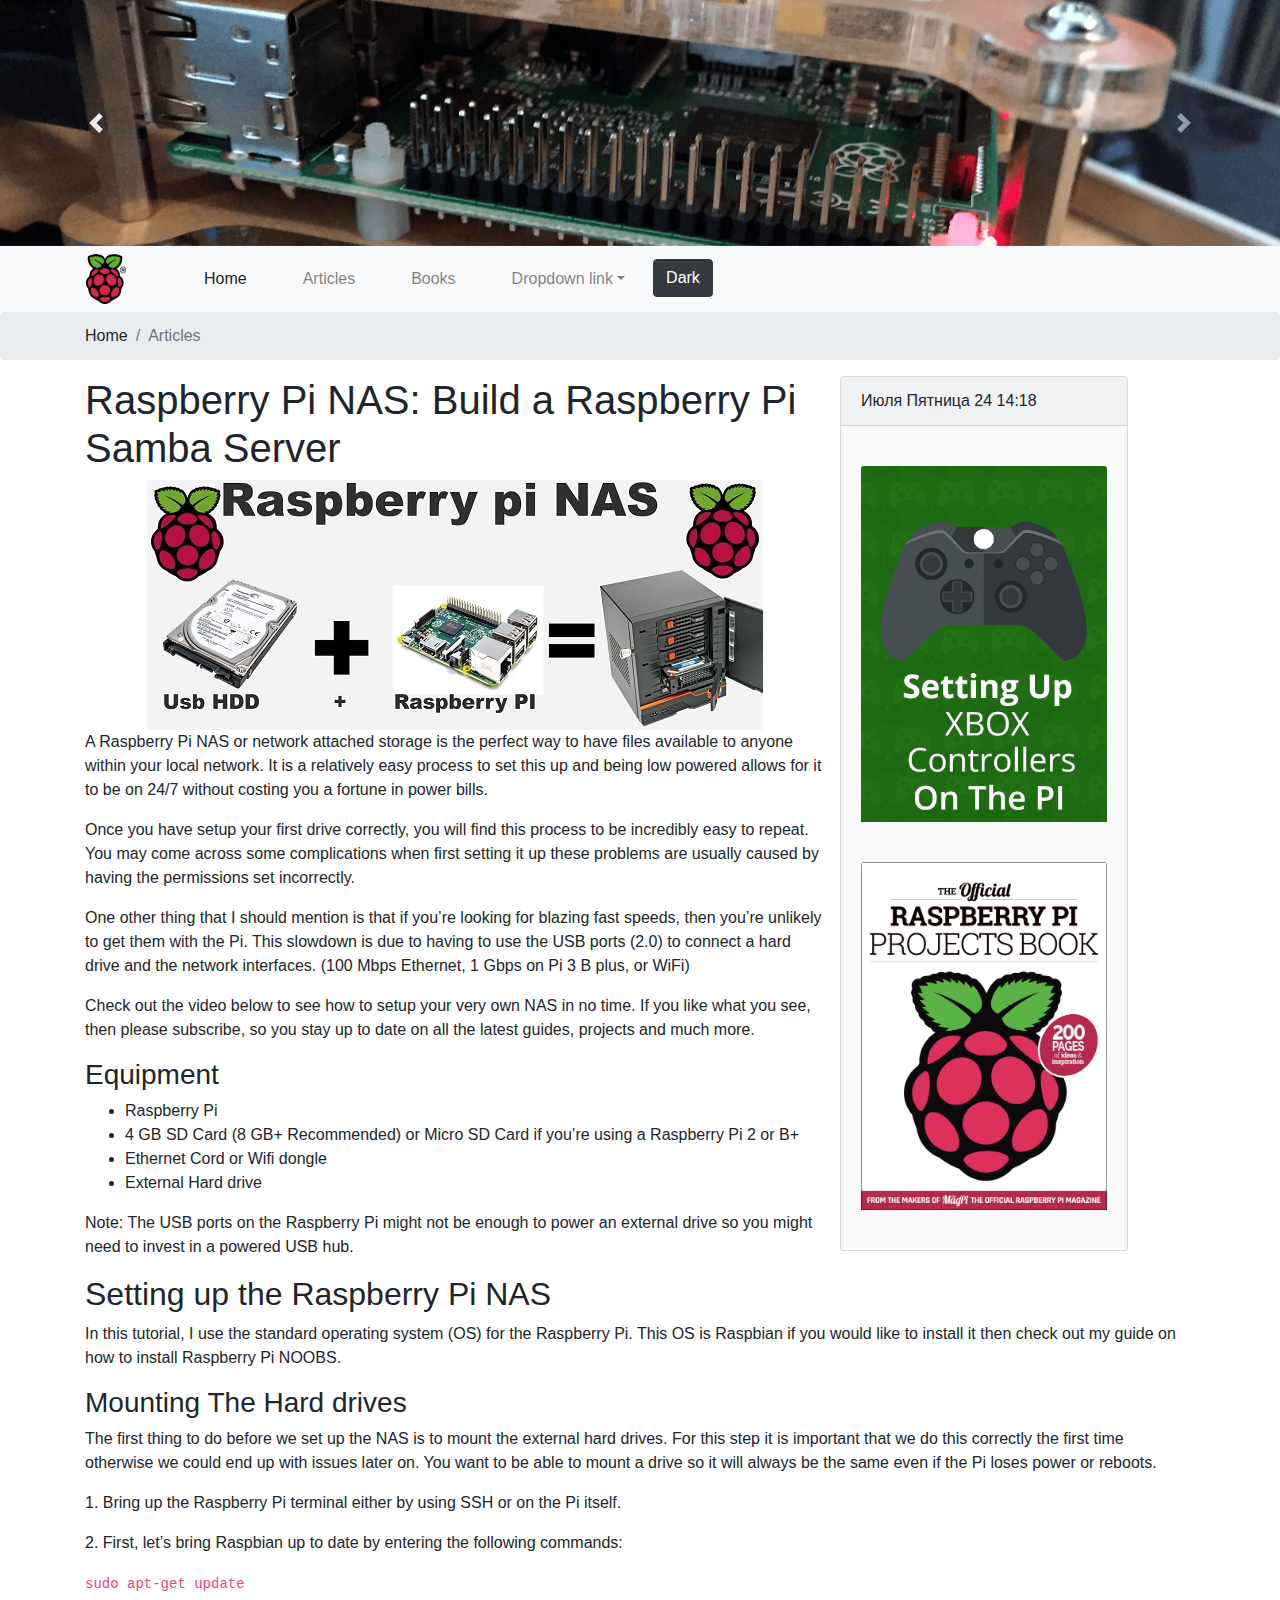
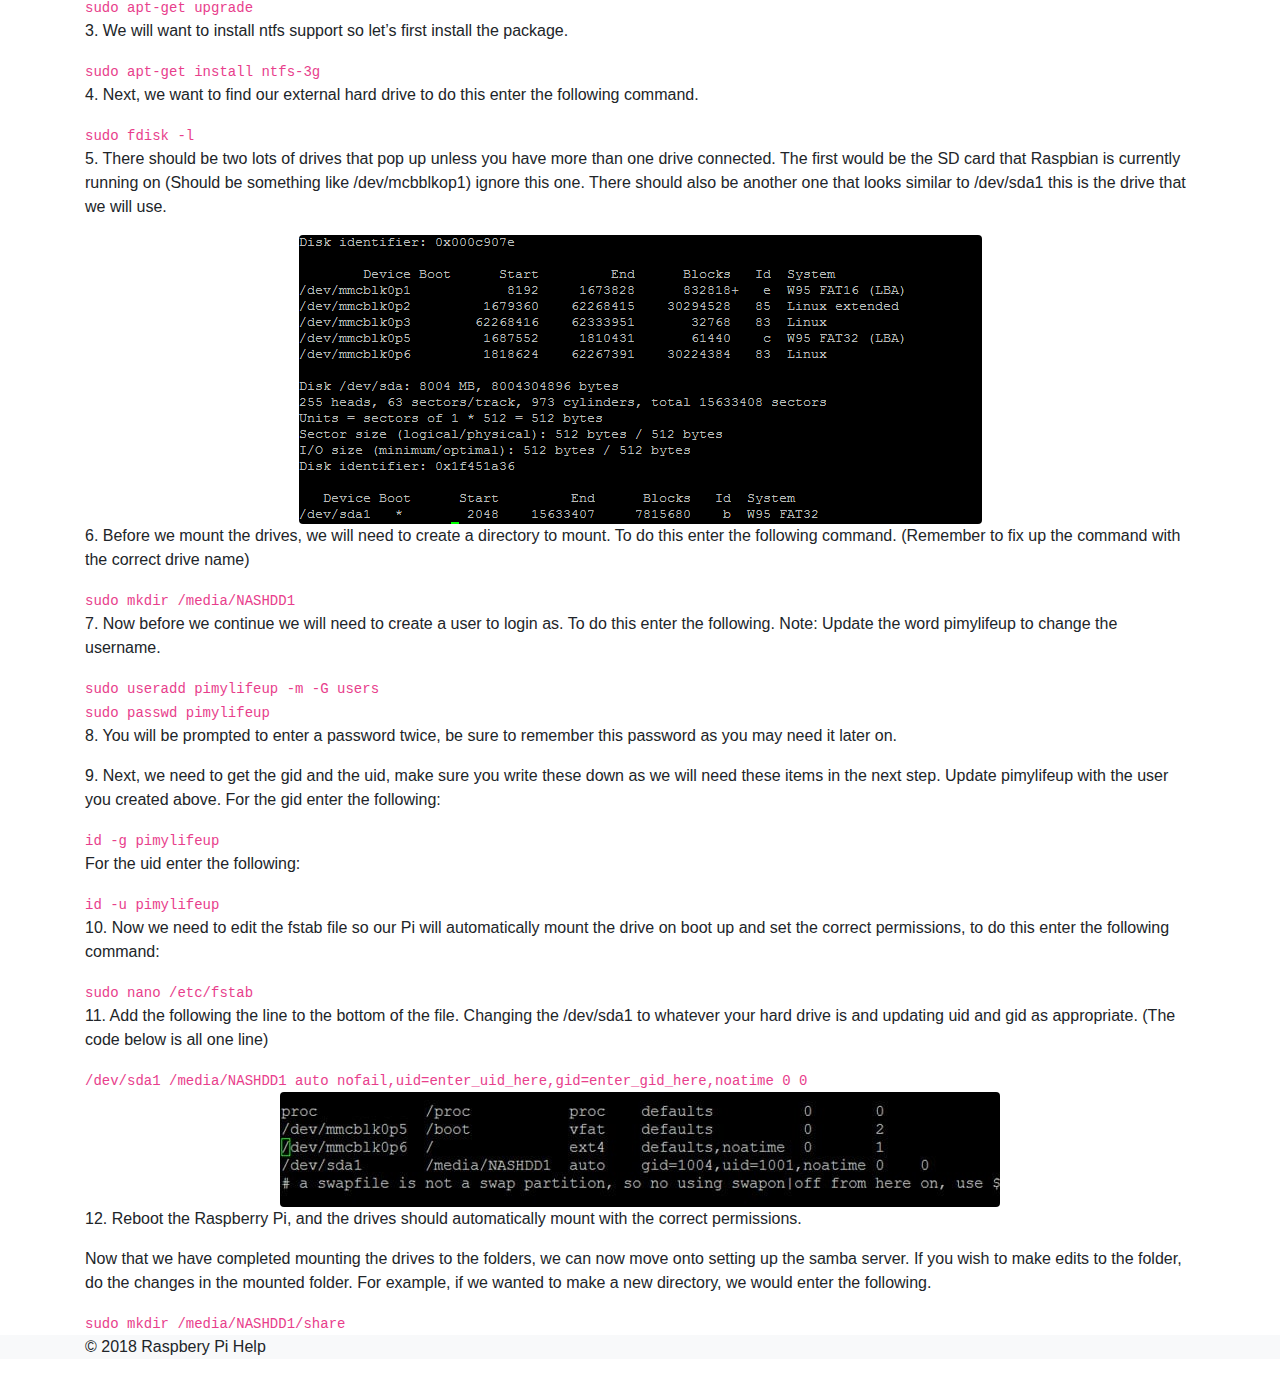
<file: articles/article_2.html>
<!doctype html>
<html lang="en">
<head>
	<meta charset="utf-8">
	<meta name="viewport" content="width=device-width, initial-scale=1, shrink-to-fit=no">
	<!-- Bootstrap CSS -->
	<link rel="stylesheet" href="../css/bootstrap.min.css">
	<link rel="stylesheet" href="../css/style.css">

	<title>Raspbery Pi Help</title>
</head>
<body>
	<header>
		<div id="carouselExampleControls" class="carousel slide" data-ride="carousel">
			<div class="carousel-inner">
				<div class="carousel-item active">
					<img class="d-block w-100" src="../images/slider_1.png" alt="First slide">
				</div>
				<div class="carousel-item">
					<img class="d-block w-100" src="../images/slider_2.png" alt="Second slide">
				</div>
			</div>
			<a class="carousel-control-prev" href="#carouselExampleControls" role="button" data-slide="prev">
				<span class="carousel-control-prev-icon" aria-hidden="true"></span>
				<span class="sr-only">Previous</span>
			</a>
			<a class="carousel-control-next" href="#carouselExampleControls" role="button" data-slide="next">
				<span class="carousel-control-next-icon" aria-hidden="true"></span>
				<span class="sr-only">Next</span>
			</a>
		</div>
		<div class="bg-light menu-color">
			<nav class="navbar navbar-expand-lg navbar-light container">
				<img src="../images/logo.png" width="40" height="50" alt="logo">
				<button class="navbar-toggler" type="button" data-toggle="collapse" data-target="#navbarNavDropdown" aria-controls="navbarNavDropdown" aria-expanded="false" aria-label="Toggle navigation">
					<span class="navbar-toggler-icon"></span>
				</button>
				<div class="collapse navbar-collapse" id="navbarNavDropdown">
					<ul class="navbar-nav">
						<li class="nav-item active">
							<a class="nav-link" href="../index.html">Home <span class="sr-only">(current)</span></a>
						</li>
						<li class="nav-item">
							<a class="nav-link" href="../article.html">Articles</a>
						</li>
						<li class="nav-item">
							<a class="nav-link" href="../books.html">Books</a>
						</li>
						<li class="nav-item dropdown">
							<a class="nav-link dropdown-toggle" href="#" id="navbarDropdownMenuLink" data-toggle="dropdown" aria-haspopup="true" aria-expanded="false">Dropdown link</a>
							<div class="dropdown-menu" aria-labelledby="navbarDropdownMenuLink">
								<a class="dropdown-item" href="#">Action</a>
				 				<a class="dropdown-item" href="#">Another action</a>
								<a class="dropdown-item" href="#">Something else here</a>
							</div>
						</li>
						
						<li class="color-change-button">
							<button type="button" class="btn btn-dark change-color">Dark</button>
						</li>
					</ul>
				</div>
			</nav>
		</div>
		<nav aria-label="breadcrumb ">
			<ol class="breadcrumb ">
				<div class="container breadcrum">
				<li class="breadcrumb-item " aria-current="page">Home</li>
				<li class="breadcrumb-item active " aria-current="page">Articles</li>
				</div>
			</ol>
		</nav>
	</header>
	<div class="container">	
				
		<div class="right-side-cards col-lg-4">
			<div class="card bg-light mb-3" style="max-width: 18rem;">
				<div class="card-header" id="data">New</div>
				<div class="card-body">
					<a href="https://pimylifeup.com/xbox-controllers-raspberry-pi/"><img class="card-img-top" src="../images/side_block_1.png"  alt="Card image cap"></a>
					<a href="images/Projects_Book_v1.pdf"><img class="card-img-top" src="../images/side_block_2.png"  alt="Card image cap"></a>
				</div>
			</div>
		</div>
		<div class="content">
			<h1>Raspberry Pi NAS: Build a Raspberry Pi Samba Server</h1>
			<div class="text-center">
				<img src="../images/article_text_1.png" class="rounded" alt="...">
			</div>
			<p>A Raspberry Pi NAS or network attached storage is the perfect way to have files available to anyone within your local network. It is a relatively easy process to set this up and being low powered allows for it to be on 24/7 without costing you a fortune in power bills.</p>		
	
			<p>Once you have setup your first drive correctly, you will find this process to be incredibly easy to repeat. You may come across some complications when first setting it up these problems are usually caused by having the permissions set incorrectly.</p>		
	
			<p>One other thing that I should mention is that if you’re looking for blazing fast speeds, then you’re unlikely to get them with the Pi. This slowdown is due to having to use the USB ports (2.0) to connect a hard drive and the network interfaces. (100 Mbps Ethernet, 1 Gbps on Pi 3 B plus, or WiFi)</p>		
	
			<p>Check out the video below to see how to setup your very own NAS in no time. If you like what you see, then please subscribe, so you stay up to date on all the latest guides, projects and much more.</p>

			<h3>Equipment</h3>
			<ul>
				<li> Raspberry Pi</li>
				<li> 4 GB SD Card (8 GB+ Recommended) or Micro SD Card if you’re using a Raspberry Pi 2 or B+</li>
				<li> Ethernet Cord or Wifi dongle</li>
				<li> External Hard drive</li>
			</ul>
			<p>Note: The USB ports on the Raspberry Pi might not be enough to power an external drive so you might need to invest in a powered USB hub.</p>

			<h2> Setting up the Raspberry Pi NAS</h2>
			<p>In this tutorial, I use the standard operating system (OS) for the Raspberry Pi. This OS is Raspbian if you would like to install it then check out my guide on how to install Raspberry Pi NOOBS.</p>
			<h3>Mounting The Hard drives</h3>
			<p>The first thing to do before we set up the NAS is to mount the external hard drives. For this step it is important that we do this correctly the first time otherwise we could end up with issues later on. You want to be able to mount a drive so it will always be the same even if the Pi loses power or reboots.</p>
			<p>1. Bring up the Raspberry Pi terminal either by using SSH or on the Pi itself.</p>
			<p>2. First, let’s bring Raspbian up to date by entering the following commands:</p>
			<code>sudo apt-get update<br>sudo apt-get upgrade</code>
			<p>3. We will want to install ntfs support so let’s first install the package.</p>
			<code>sudo apt-get install ntfs-3g</code>
			<p>4. Next, we want to find our external hard drive to do this enter the following command.</p>
			<code>sudo fdisk -l</code>
			<p>5. There should be two lots of drives that pop up unless you have more than one drive connected. The first would be the SD card that Raspbian is currently running on (Should be something like /dev/mcbblkop1) ignore this one. There should also be another one that looks similar to /dev/sda1 this is the drive that we will use.</p>
			<div class="text-center">
				<img src="../images/fdisk-command.png" class="rounded" alt="...">
			</div>
			<p>6. Before we mount the drives, we will need to create a directory to mount. To do this enter the following command. (Remember to fix up the command with the correct drive name)</p>
			<code>sudo mkdir /media/NASHDD1</code>
			<p>7. Now before we continue we will need to create a user to login as. To do this enter the following. Note: Update the word pimylifeup to change the username.</p>
			<code>sudo useradd pimylifeup -m -G users<br>sudo passwd pimylifeup</code>
			<p>8. You will be prompted to enter a password twice, be sure to remember this password as you may need it later on.</p>
			<p>9. Next, we need to get the gid and the uid, make sure you write these down as we will need these items in the next step. Update pimylifeup with the user you created above.
For the gid enter the following:</p>
			<code>id -g pimylifeup</code>
			<p>For the uid enter the following:</p>
			<code>id -u pimylifeup</code>
			<p>10. Now we need to edit the fstab file so our Pi will automatically mount the drive on boot up and set the correct permissions, to do this enter the following command:</p>
			<code>sudo nano /etc/fstab</code>
			<p>11. Add the following the line to the bottom of the file. Changing the /dev/sda1 to whatever your hard drive is and updating uid and gid as appropriate. (The code below is all one line)</p>
			<code>/dev/sda1 /media/NASHDD1 auto nofail,uid=enter_uid_here,gid=enter_gid_here,noatime 0 0<br></code>
			<div class="text-center">
				<img src="../images/fstab.png" class="rounded" alt="...">
			</div>
			<p>12. Reboot the Raspberry Pi, and the drives should automatically mount with the correct permissions.</p>
			<p>Now that we have completed mounting the drives to the folders, we can now move onto setting up the samba server. If you wish to make edits to the folder, do the changes in the mounted folder. For example, if we wanted to make a new directory, we would enter the following.</p>
			<code>sudo mkdir /media/NASHDD1/share</code>


		</div>

	</div>
	<div class="fotter ">
		<div class=" bg-light fotter-color">
			<p class="container">© 2018 Raspbery Pi Help </p>
		</div>
	</div>

	<script src="https://code.jquery.com/jquery-3.2.1.slim.min.js" integrity="sha384-KJ3o2DKtIkvYIK3UENzmM7KCkRr/rE9/Qpg6aAZGJwFDMVNA/GpGFF93hXpG5KkN" crossorigin="anonymous"></script>
	<script src="../js/bootstrap.min.js"></script>
	<script src="../js/scripts.js"></script>
</body>
</html>
</file>
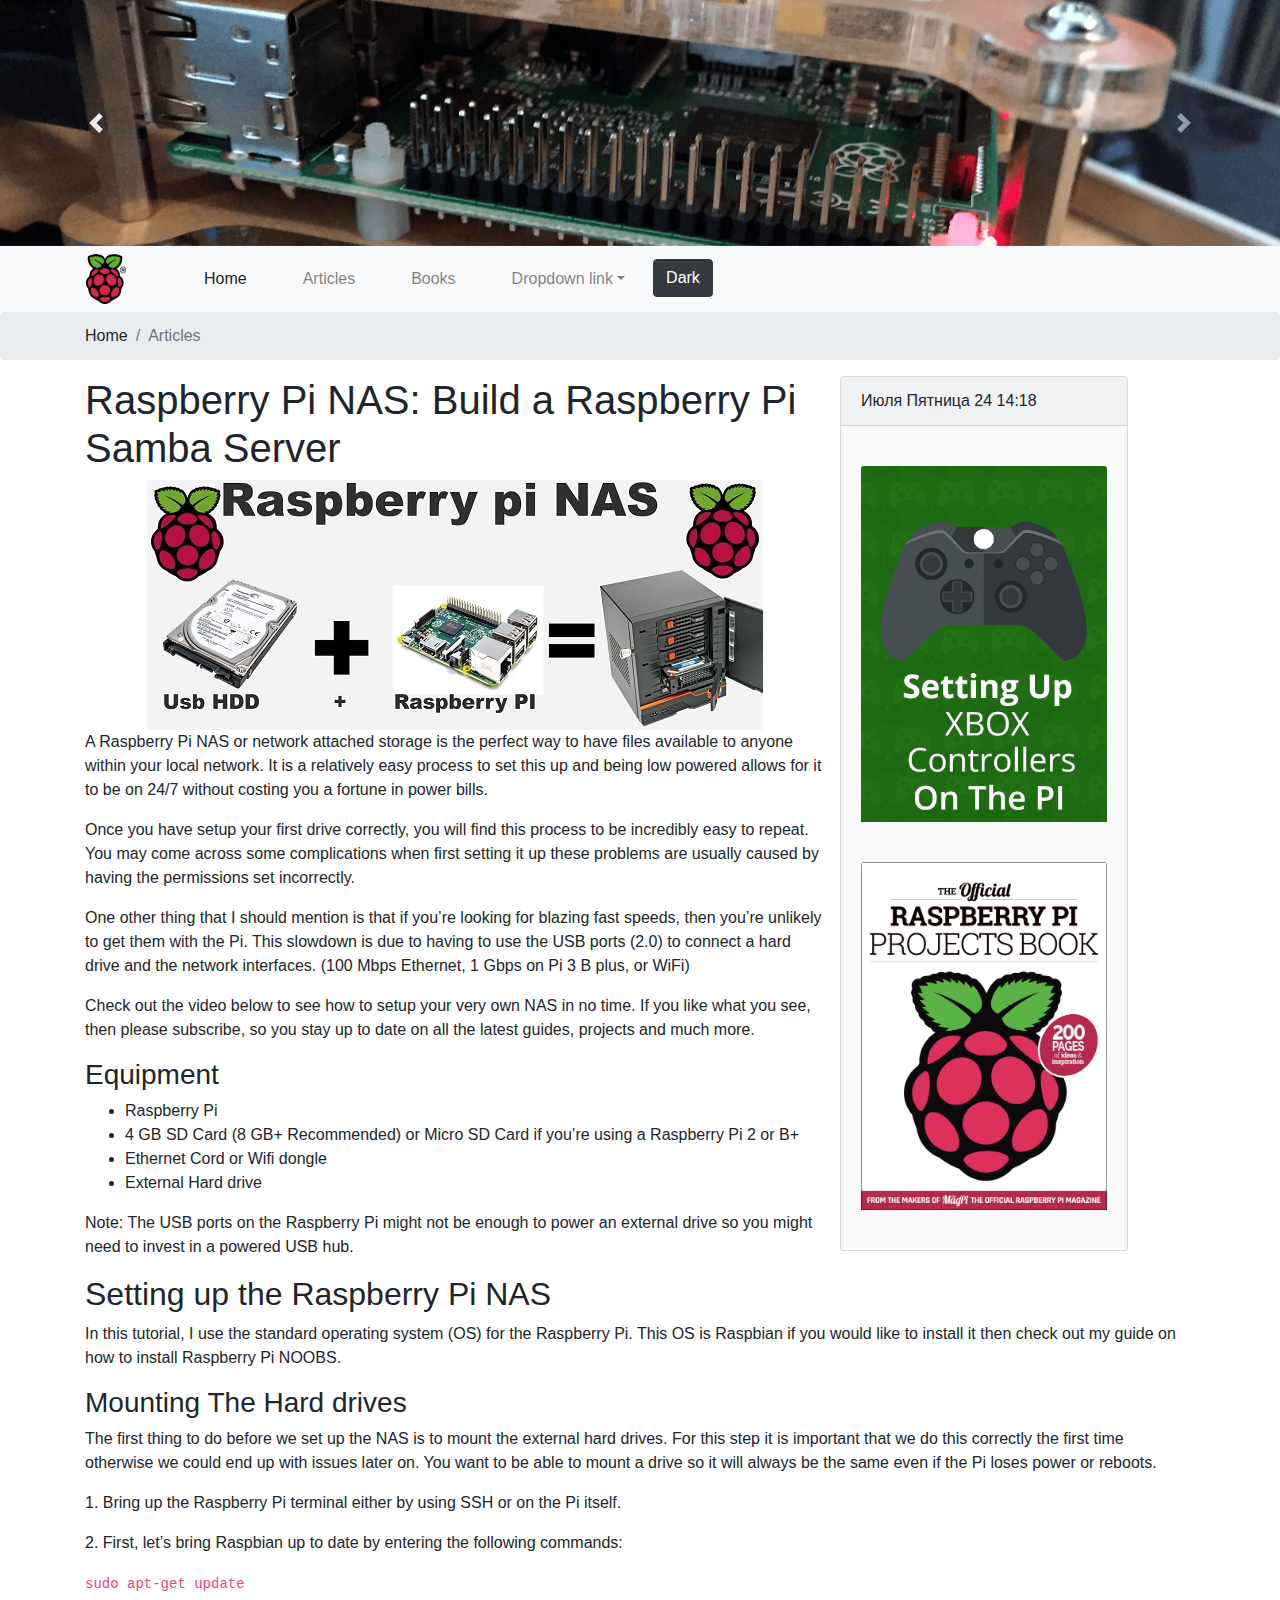
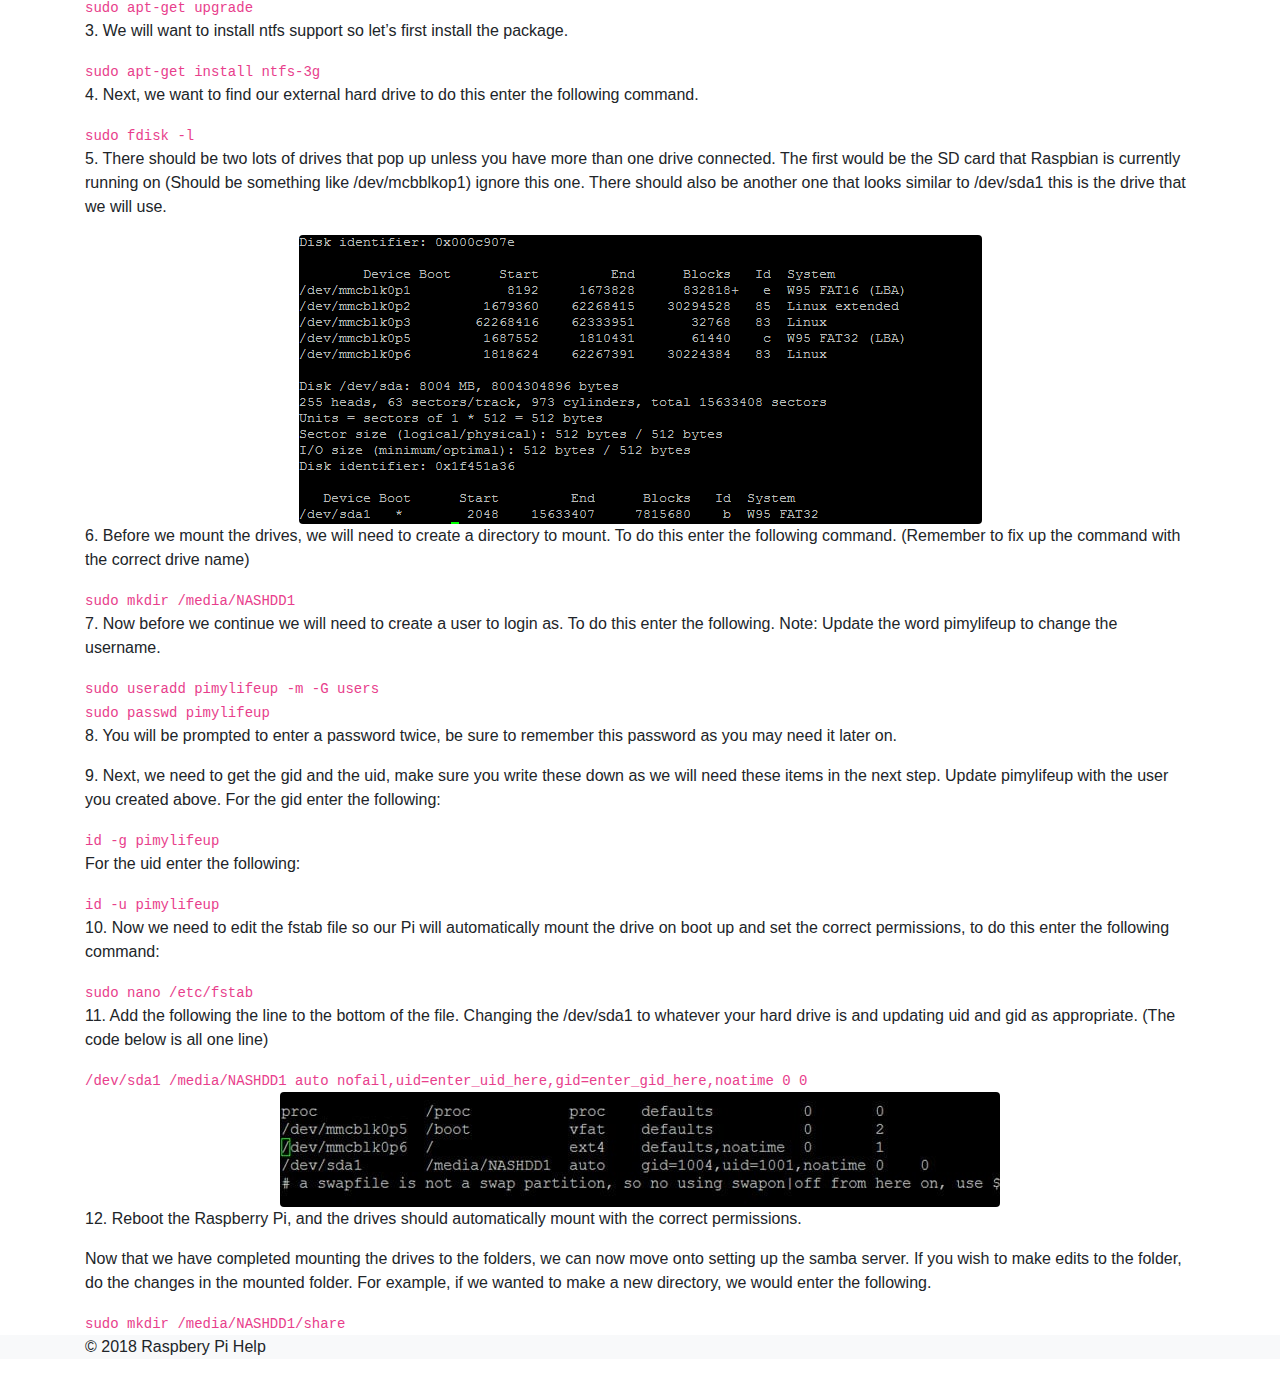
<file: articles/article_3.html>
<!doctype html>
<html lang="en">
<head>
	<meta charset="utf-8">
	<meta name="viewport" content="width=device-width, initial-scale=1, shrink-to-fit=no">
	<!-- Bootstrap CSS -->
	<link rel="stylesheet" href="../css/bootstrap.min.css">
	<link rel="stylesheet" href="../css/style.css">

	<title>Raspbery Pi Help</title>
</head>
<body>
	<header>
		<div id="carouselExampleControls" class="carousel slide" data-ride="carousel">
			<div class="carousel-inner">
				<div class="carousel-item active">
					<img class="d-block w-100" src="../images/slider_1.png" alt="First slide">
				</div>
				<div class="carousel-item">
					<img class="d-block w-100" src="../images/slider_2.png" alt="Second slide">
				</div>
			</div>
			<a class="carousel-control-prev" href="#carouselExampleControls" role="button" data-slide="prev">
				<span class="carousel-control-prev-icon" aria-hidden="true"></span>
				<span class="sr-only">Previous</span>
			</a>
			<a class="carousel-control-next" href="#carouselExampleControls" role="button" data-slide="next">
				<span class="carousel-control-next-icon" aria-hidden="true"></span>
				<span class="sr-only">Next</span>
			</a>
		</div>
		<div class="bg-light menu-color">
			<nav class="navbar navbar-expand-lg navbar-light container">
				<img src="../images/logo.png" width="40" height="50" alt="logo">
				<button class="navbar-toggler" type="button" data-toggle="collapse" data-target="#navbarNavDropdown" aria-controls="navbarNavDropdown" aria-expanded="false" aria-label="Toggle navigation">
					<span class="navbar-toggler-icon"></span>
				</button>
				<div class="collapse navbar-collapse" id="navbarNavDropdown">
					<ul class="navbar-nav">
						<li class="nav-item active">
							<a class="nav-link" href="../index.html">Home <span class="sr-only">(current)</span></a>
						</li>
						<li class="nav-item">
							<a class="nav-link" href="../article.html">Articles</a>
						</li>
						<li class="nav-item">
							<a class="nav-link" href="../books.html">Books</a>
						</li>
						<li class="nav-item dropdown">
							<a class="nav-link dropdown-toggle" href="#" id="navbarDropdownMenuLink" data-toggle="dropdown" aria-haspopup="true" aria-expanded="false">Dropdown link</a>
							<div class="dropdown-menu" aria-labelledby="navbarDropdownMenuLink">
								<a class="dropdown-item" href="#">Action</a>
				 				<a class="dropdown-item" href="#">Another action</a>
								<a class="dropdown-item" href="#">Something else here</a>
							</div>
						</li>
						<li class="color-change-button">
							<button type="button" class="btn btn-dark change-color">Dark</button>
						</li>
					</ul>
				</div>
			</nav>
		</div>
		<nav aria-label="breadcrumb ">
			<ol class="breadcrumb ">
				<div class="container breadcrum">
				<li class="breadcrumb-item " aria-current="page">Home</li>
				<li class="breadcrumb-item active " aria-current="page">Articles</li>
				</div>
			</ol>
		</nav>
		
	</header>
	<div class="container">	
				
		<div class="right-side-cards col-lg-4">
			<div class="card bg-light mb-3" style="max-width: 18rem;">
				<div class="card-header" id="data">New</div>
				<div class="card-body">
					<a href="https://pimylifeup.com/xbox-controllers-raspberry-pi/"><img class="card-img-top" src="../images/side_block_1.png"  alt="Card image cap"></a>
					<a href="images/Projects_Book_v1.pdf"><img class="card-img-top" src="../images/side_block_2.png"  alt="Card image cap"></a>
				</div>
			</div>
		</div>
		<div class="content">
			<h1>Raspberry Pi NAS: Build a Raspberry Pi Samba Server</h1>
			<div class="text-center">
				<img src="../images/article_text_1.png" class="rounded" alt="...">
			</div>
			<p>A Raspberry Pi NAS or network attached storage is the perfect way to have files available to anyone within your local network. It is a relatively easy process to set this up and being low powered allows for it to be on 24/7 without costing you a fortune in power bills.</p>		
	
			<p>Once you have setup your first drive correctly, you will find this process to be incredibly easy to repeat. You may come across some complications when first setting it up these problems are usually caused by having the permissions set incorrectly.</p>		
	
			<p>One other thing that I should mention is that if you’re looking for blazing fast speeds, then you’re unlikely to get them with the Pi. This slowdown is due to having to use the USB ports (2.0) to connect a hard drive and the network interfaces. (100 Mbps Ethernet, 1 Gbps on Pi 3 B plus, or WiFi)</p>		
	
			<p>Check out the video below to see how to setup your very own NAS in no time. If you like what you see, then please subscribe, so you stay up to date on all the latest guides, projects and much more.</p>

			<h3>Equipment</h3>
			<ul>
				<li> Raspberry Pi</li>
				<li> 4 GB SD Card (8 GB+ Recommended) or Micro SD Card if you’re using a Raspberry Pi 2 or B+</li>
				<li> Ethernet Cord or Wifi dongle</li>
				<li> External Hard drive</li>
			</ul>
			<p>Note: The USB ports on the Raspberry Pi might not be enough to power an external drive so you might need to invest in a powered USB hub.</p>

			<h2> Setting up the Raspberry Pi NAS</h2>
			<p>In this tutorial, I use the standard operating system (OS) for the Raspberry Pi. This OS is Raspbian if you would like to install it then check out my guide on how to install Raspberry Pi NOOBS.</p>
			<h3>Mounting The Hard drives</h3>
			<p>The first thing to do before we set up the NAS is to mount the external hard drives. For this step it is important that we do this correctly the first time otherwise we could end up with issues later on. You want to be able to mount a drive so it will always be the same even if the Pi loses power or reboots.</p>
			<p>1. Bring up the Raspberry Pi terminal either by using SSH or on the Pi itself.</p>
			<p>2. First, let’s bring Raspbian up to date by entering the following commands:</p>
			<code>sudo apt-get update<br>sudo apt-get upgrade</code>
			<p>3. We will want to install ntfs support so let’s first install the package.</p>
			<code>sudo apt-get install ntfs-3g</code>
			<p>4. Next, we want to find our external hard drive to do this enter the following command.</p>
			<code>sudo fdisk -l</code>
			<p>5. There should be two lots of drives that pop up unless you have more than one drive connected. The first would be the SD card that Raspbian is currently running on (Should be something like /dev/mcbblkop1) ignore this one. There should also be another one that looks similar to /dev/sda1 this is the drive that we will use.</p>
			<div class="text-center">
				<img src="../images/fdisk-command.png" class="rounded" alt="...">
			</div>
			<p>6. Before we mount the drives, we will need to create a directory to mount. To do this enter the following command. (Remember to fix up the command with the correct drive name)</p>
			<code>sudo mkdir /media/NASHDD1</code>
			<p>7. Now before we continue we will need to create a user to login as. To do this enter the following. Note: Update the word pimylifeup to change the username.</p>
			<code>sudo useradd pimylifeup -m -G users<br>sudo passwd pimylifeup</code>
			<p>8. You will be prompted to enter a password twice, be sure to remember this password as you may need it later on.</p>
			<p>9. Next, we need to get the gid and the uid, make sure you write these down as we will need these items in the next step. Update pimylifeup with the user you created above.
For the gid enter the following:</p>
			<code>id -g pimylifeup</code>
			<p>For the uid enter the following:</p>
			<code>id -u pimylifeup</code>
			<p>10. Now we need to edit the fstab file so our Pi will automatically mount the drive on boot up and set the correct permissions, to do this enter the following command:</p>
			<code>sudo nano /etc/fstab</code>
			<p>11. Add the following the line to the bottom of the file. Changing the /dev/sda1 to whatever your hard drive is and updating uid and gid as appropriate. (The code below is all one line)</p>
			<code>/dev/sda1 /media/NASHDD1 auto nofail,uid=enter_uid_here,gid=enter_gid_here,noatime 0 0<br></code>
			<div class="text-center">
				<img src="../images/fstab.png" class="rounded" alt="...">
			</div>
			<p>12. Reboot the Raspberry Pi, and the drives should automatically mount with the correct permissions.</p>
			<p>Now that we have completed mounting the drives to the folders, we can now move onto setting up the samba server. If you wish to make edits to the folder, do the changes in the mounted folder. For example, if we wanted to make a new directory, we would enter the following.</p>
			<code>sudo mkdir /media/NASHDD1/share</code>


		</div>

	</div>
	<div class="fotter ">
		<div class=" bg-light fotter-color">
			<p class="container">© 2018 Raspbery Pi Help </p>
		</div>
	</div>
	<script src="https://code.jquery.com/jquery-3.2.1.slim.min.js" integrity="sha384-KJ3o2DKtIkvYIK3UENzmM7KCkRr/rE9/Qpg6aAZGJwFDMVNA/GpGFF93hXpG5KkN" crossorigin="anonymous"></script>
	<script src="../js/bootstrap.min.js"></script>
	<script src="../js/scripts.js"></script>
</body>
</html>
</file>
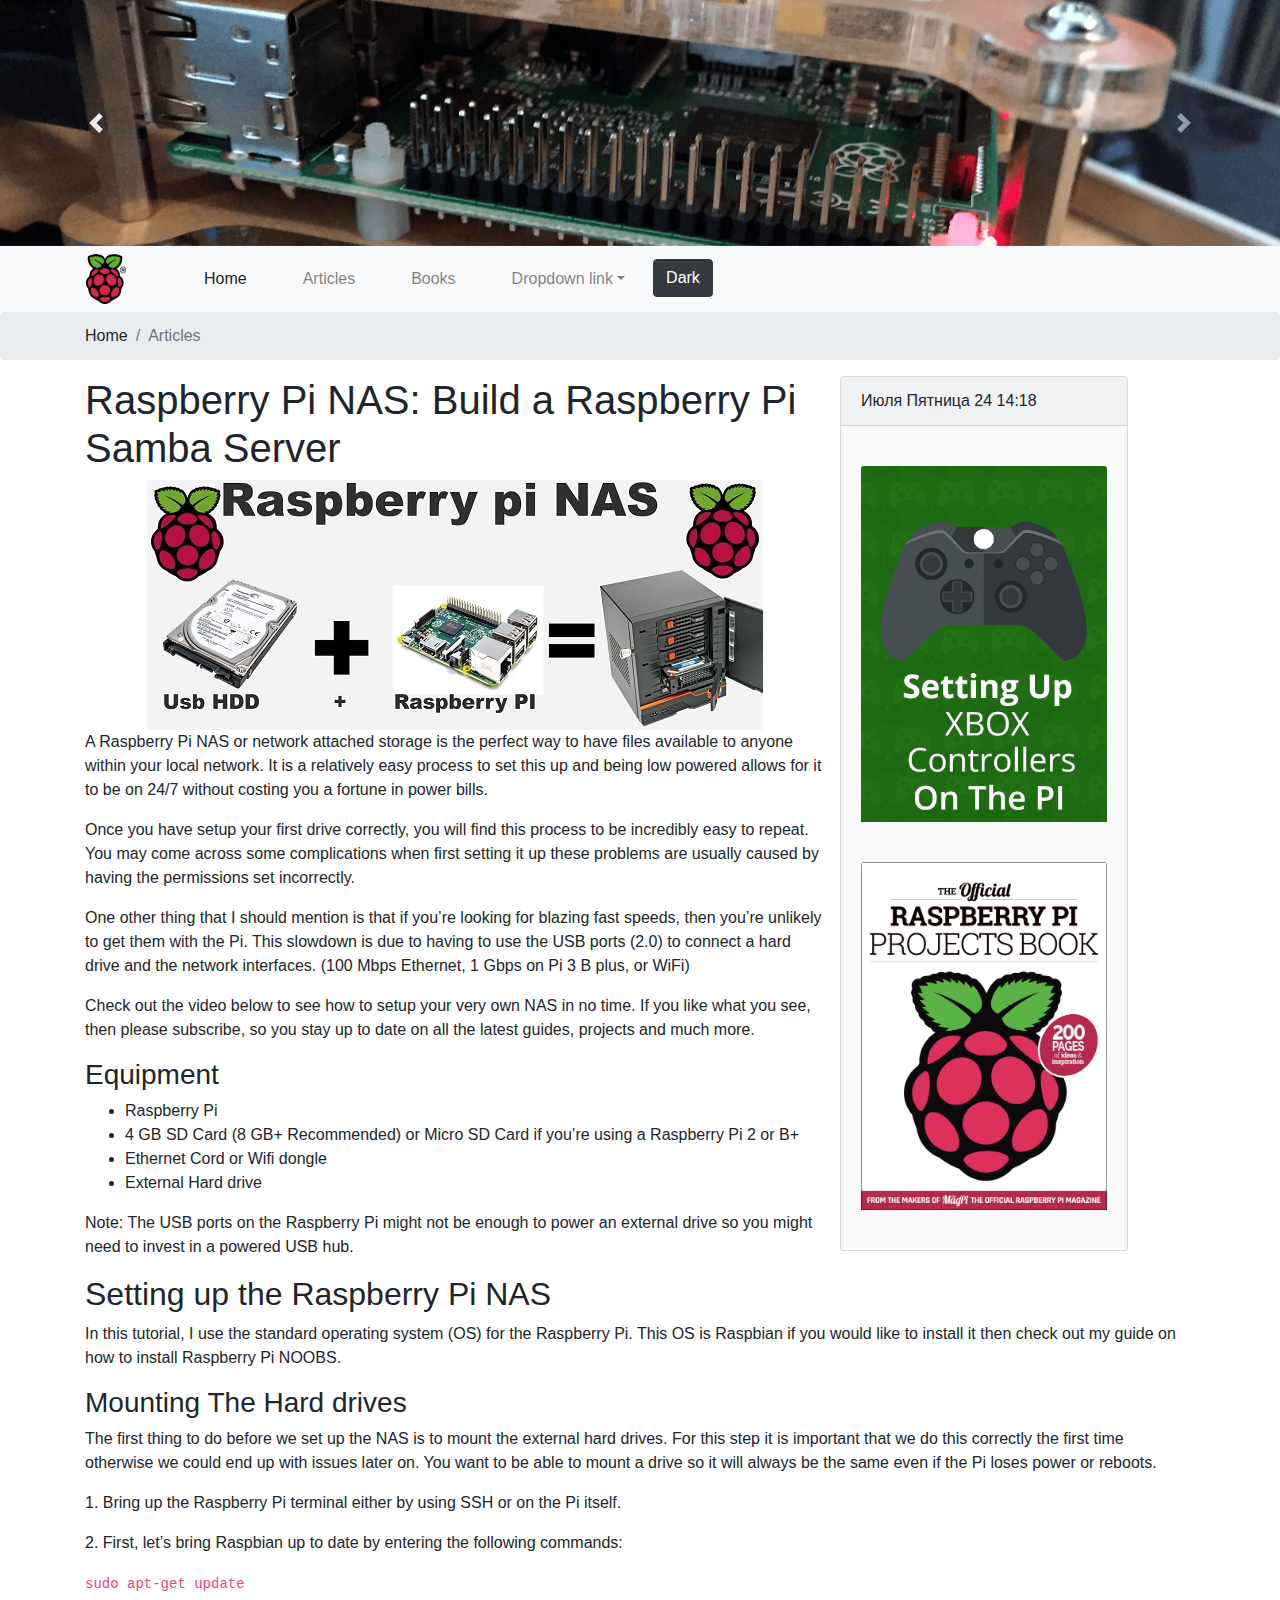
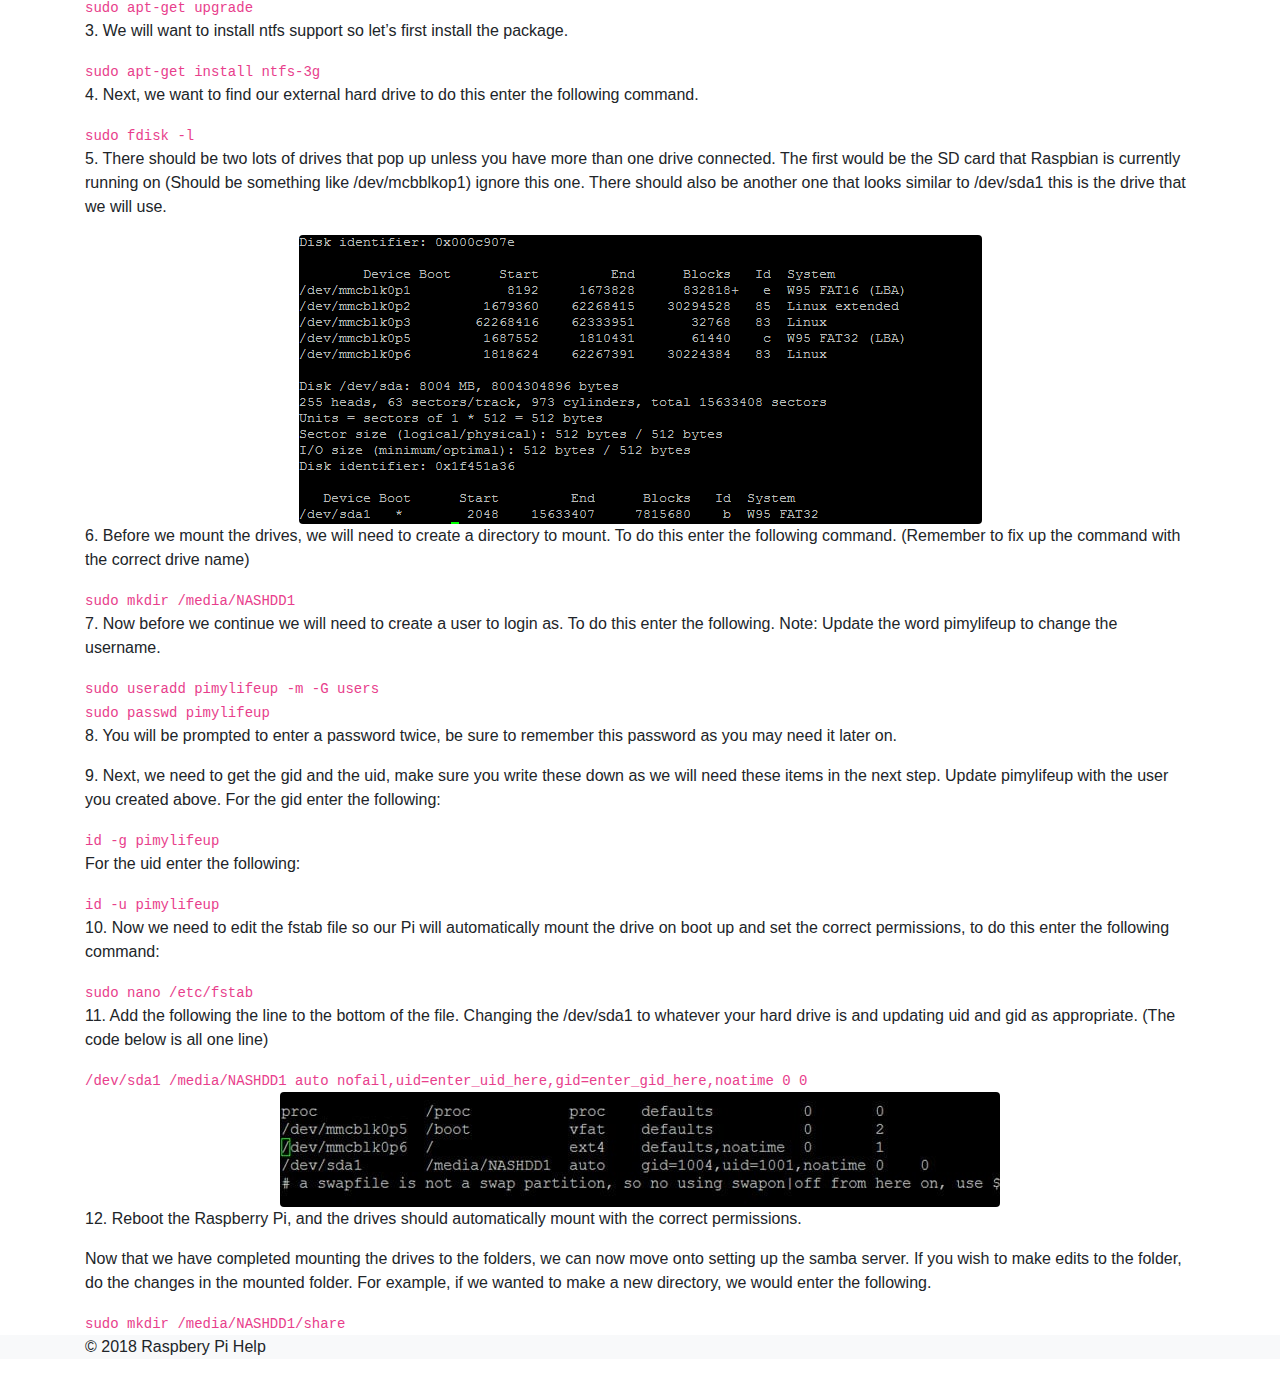
<file: articles/article_4.html>
<!doctype html>
<html lang="en">
<head>
	<meta charset="utf-8">
	<meta name="viewport" content="width=device-width, initial-scale=1, shrink-to-fit=no">
	<!-- Bootstrap CSS -->
	<link rel="stylesheet" href="../css/bootstrap.min.css">
	<link rel="stylesheet" href="../css/style.css">

	<title>Raspbery Pi Help</title>
</head>
<body>
	<header>
		<div id="carouselExampleControls" class="carousel slide" data-ride="carousel">
			<div class="carousel-inner">
				<div class="carousel-item active">
					<img class="d-block w-100" src="../images/slider_1.png" alt="First slide">
				</div>
				<div class="carousel-item">
					<img class="d-block w-100" src="../images/slider_2.png" alt="Second slide">
				</div>
			</div>
			<a class="carousel-control-prev" href="#carouselExampleControls" role="button" data-slide="prev">
				<span class="carousel-control-prev-icon" aria-hidden="true"></span>
				<span class="sr-only">Previous</span>
			</a>
			<a class="carousel-control-next" href="#carouselExampleControls" role="button" data-slide="next">
				<span class="carousel-control-next-icon" aria-hidden="true"></span>
				<span class="sr-only">Next</span>
			</a>
		</div>
		<div class="bg-light menu-color">
			<nav class="navbar navbar-expand-lg navbar-light container">
				<img src="../images/logo.png" width="40" height="50" alt="logo">
				<button class="navbar-toggler" type="button" data-toggle="collapse" data-target="#navbarNavDropdown" aria-controls="navbarNavDropdown" aria-expanded="false" aria-label="Toggle navigation">
					<span class="navbar-toggler-icon"></span>
				</button>
				<div class="collapse navbar-collapse" id="navbarNavDropdown">
					<ul class="navbar-nav">
						<li class="nav-item active">
							<a class="nav-link" href="../index.html">Home <span class="sr-only">(current)</span></a>
						</li>
						<li class="nav-item">
							<a class="nav-link" href="../article.html">Articles</a>
						</li>
						<li class="nav-item">
							<a class="nav-link" href="../books.html">Books</a>
						</li>
						<li class="nav-item dropdown">
							<a class="nav-link dropdown-toggle" href="#" id="navbarDropdownMenuLink" data-toggle="dropdown" aria-haspopup="true" aria-expanded="false">Dropdown link</a>
							<div class="dropdown-menu" aria-labelledby="navbarDropdownMenuLink">
								<a class="dropdown-item" href="#">Action</a>
				 				<a class="dropdown-item" href="#">Another action</a>
								<a class="dropdown-item" href="#">Something else here</a>
							</div>
						</li>
						<li class="color-change-button">
							<button type="button" class="btn btn-dark change-color">Dark</button>
						</li>
					</ul>
				</div>
			</nav>
			
		</div>
		<nav aria-label="breadcrumb ">
			<ol class="breadcrumb ">
				<div class="container breadcrum">
				<li class="breadcrumb-item " aria-current="page">Home</li>
				<li class="breadcrumb-item active " aria-current="page">Articles</li>
				</div>
			</ol>
		</nav>
	</header>
	<div class="container">	
				
		<div class="right-side-cards col-lg-4">
			<div class="card bg-light mb-3" style="max-width: 18rem;">
				<div class="card-header" id="data">New</div>
				<div class="card-body">
					<a href="https://pimylifeup.com/xbox-controllers-raspberry-pi/"><img class="card-img-top" src="../images/side_block_1.png"  alt="Card image cap"></a>
					<a href="images/Projects_Book_v1.pdf"><img class="card-img-top" src="../images/side_block_2.png"  alt="Card image cap"></a>
				</div>
			</div>
		</div>
		<div class="content">
			<h1>Raspberry Pi NAS: Build a Raspberry Pi Samba Server</h1>
			<div class="text-center">
				<img src="../images/article_text_1.png" class="rounded" alt="...">
			</div>
			<p>A Raspberry Pi NAS or network attached storage is the perfect way to have files available to anyone within your local network. It is a relatively easy process to set this up and being low powered allows for it to be on 24/7 without costing you a fortune in power bills.</p>		
	
			<p>Once you have setup your first drive correctly, you will find this process to be incredibly easy to repeat. You may come across some complications when first setting it up these problems are usually caused by having the permissions set incorrectly.</p>		
	
			<p>One other thing that I should mention is that if you’re looking for blazing fast speeds, then you’re unlikely to get them with the Pi. This slowdown is due to having to use the USB ports (2.0) to connect a hard drive and the network interfaces. (100 Mbps Ethernet, 1 Gbps on Pi 3 B plus, or WiFi)</p>		
	
			<p>Check out the video below to see how to setup your very own NAS in no time. If you like what you see, then please subscribe, so you stay up to date on all the latest guides, projects and much more.</p>

			<h3>Equipment</h3>
			<ul>
				<li> Raspberry Pi</li>
				<li> 4 GB SD Card (8 GB+ Recommended) or Micro SD Card if you’re using a Raspberry Pi 2 or B+</li>
				<li> Ethernet Cord or Wifi dongle</li>
				<li> External Hard drive</li>
			</ul>
			<p>Note: The USB ports on the Raspberry Pi might not be enough to power an external drive so you might need to invest in a powered USB hub.</p>

			<h2> Setting up the Raspberry Pi NAS</h2>
			<p>In this tutorial, I use the standard operating system (OS) for the Raspberry Pi. This OS is Raspbian if you would like to install it then check out my guide on how to install Raspberry Pi NOOBS.</p>
			<h3>Mounting The Hard drives</h3>
			<p>The first thing to do before we set up the NAS is to mount the external hard drives. For this step it is important that we do this correctly the first time otherwise we could end up with issues later on. You want to be able to mount a drive so it will always be the same even if the Pi loses power or reboots.</p>
			<p>1. Bring up the Raspberry Pi terminal either by using SSH or on the Pi itself.</p>
			<p>2. First, let’s bring Raspbian up to date by entering the following commands:</p>
			<code>sudo apt-get update<br>sudo apt-get upgrade</code>
			<p>3. We will want to install ntfs support so let’s first install the package.</p>
			<code>sudo apt-get install ntfs-3g</code>
			<p>4. Next, we want to find our external hard drive to do this enter the following command.</p>
			<code>sudo fdisk -l</code>
			<p>5. There should be two lots of drives that pop up unless you have more than one drive connected. The first would be the SD card that Raspbian is currently running on (Should be something like /dev/mcbblkop1) ignore this one. There should also be another one that looks similar to /dev/sda1 this is the drive that we will use.</p>
			<div class="text-center">
				<img src="../images/fdisk-command.png" class="rounded" alt="...">
			</div>
			<p>6. Before we mount the drives, we will need to create a directory to mount. To do this enter the following command. (Remember to fix up the command with the correct drive name)</p>
			<code>sudo mkdir /media/NASHDD1</code>
			<p>7. Now before we continue we will need to create a user to login as. To do this enter the following. Note: Update the word pimylifeup to change the username.</p>
			<code>sudo useradd pimylifeup -m -G users<br>sudo passwd pimylifeup</code>
			<p>8. You will be prompted to enter a password twice, be sure to remember this password as you may need it later on.</p>
			<p>9. Next, we need to get the gid and the uid, make sure you write these down as we will need these items in the next step. Update pimylifeup with the user you created above.
For the gid enter the following:</p>
			<code>id -g pimylifeup</code>
			<p>For the uid enter the following:</p>
			<code>id -u pimylifeup</code>
			<p>10. Now we need to edit the fstab file so our Pi will automatically mount the drive on boot up and set the correct permissions, to do this enter the following command:</p>
			<code>sudo nano /etc/fstab</code>
			<p>11. Add the following the line to the bottom of the file. Changing the /dev/sda1 to whatever your hard drive is and updating uid and gid as appropriate. (The code below is all one line)</p>
			<code>/dev/sda1 /media/NASHDD1 auto nofail,uid=enter_uid_here,gid=enter_gid_here,noatime 0 0<br></code>
			<div class="text-center">
				<img src="../images/fstab.png" class="rounded" alt="...">
			</div>
			<p>12. Reboot the Raspberry Pi, and the drives should automatically mount with the correct permissions.</p>
			<p>Now that we have completed mounting the drives to the folders, we can now move onto setting up the samba server. If you wish to make edits to the folder, do the changes in the mounted folder. For example, if we wanted to make a new directory, we would enter the following.</p>
			<code>sudo mkdir /media/NASHDD1/share</code>


		</div>

	</div>
	<div class="fotter ">
		<div class=" bg-light fotter-color">
			<p class="container">© 2018 Raspbery Pi Help </p>
		</div>
	</div>

	<script src="https://code.jquery.com/jquery-3.2.1.slim.min.js" integrity="sha384-KJ3o2DKtIkvYIK3UENzmM7KCkRr/rE9/Qpg6aAZGJwFDMVNA/GpGFF93hXpG5KkN" crossorigin="anonymous"></script>
	<script src="../js/bootstrap.min.js"></script>
	<script src="../js/scripts.js"></script>
</body>
</html>
</file>
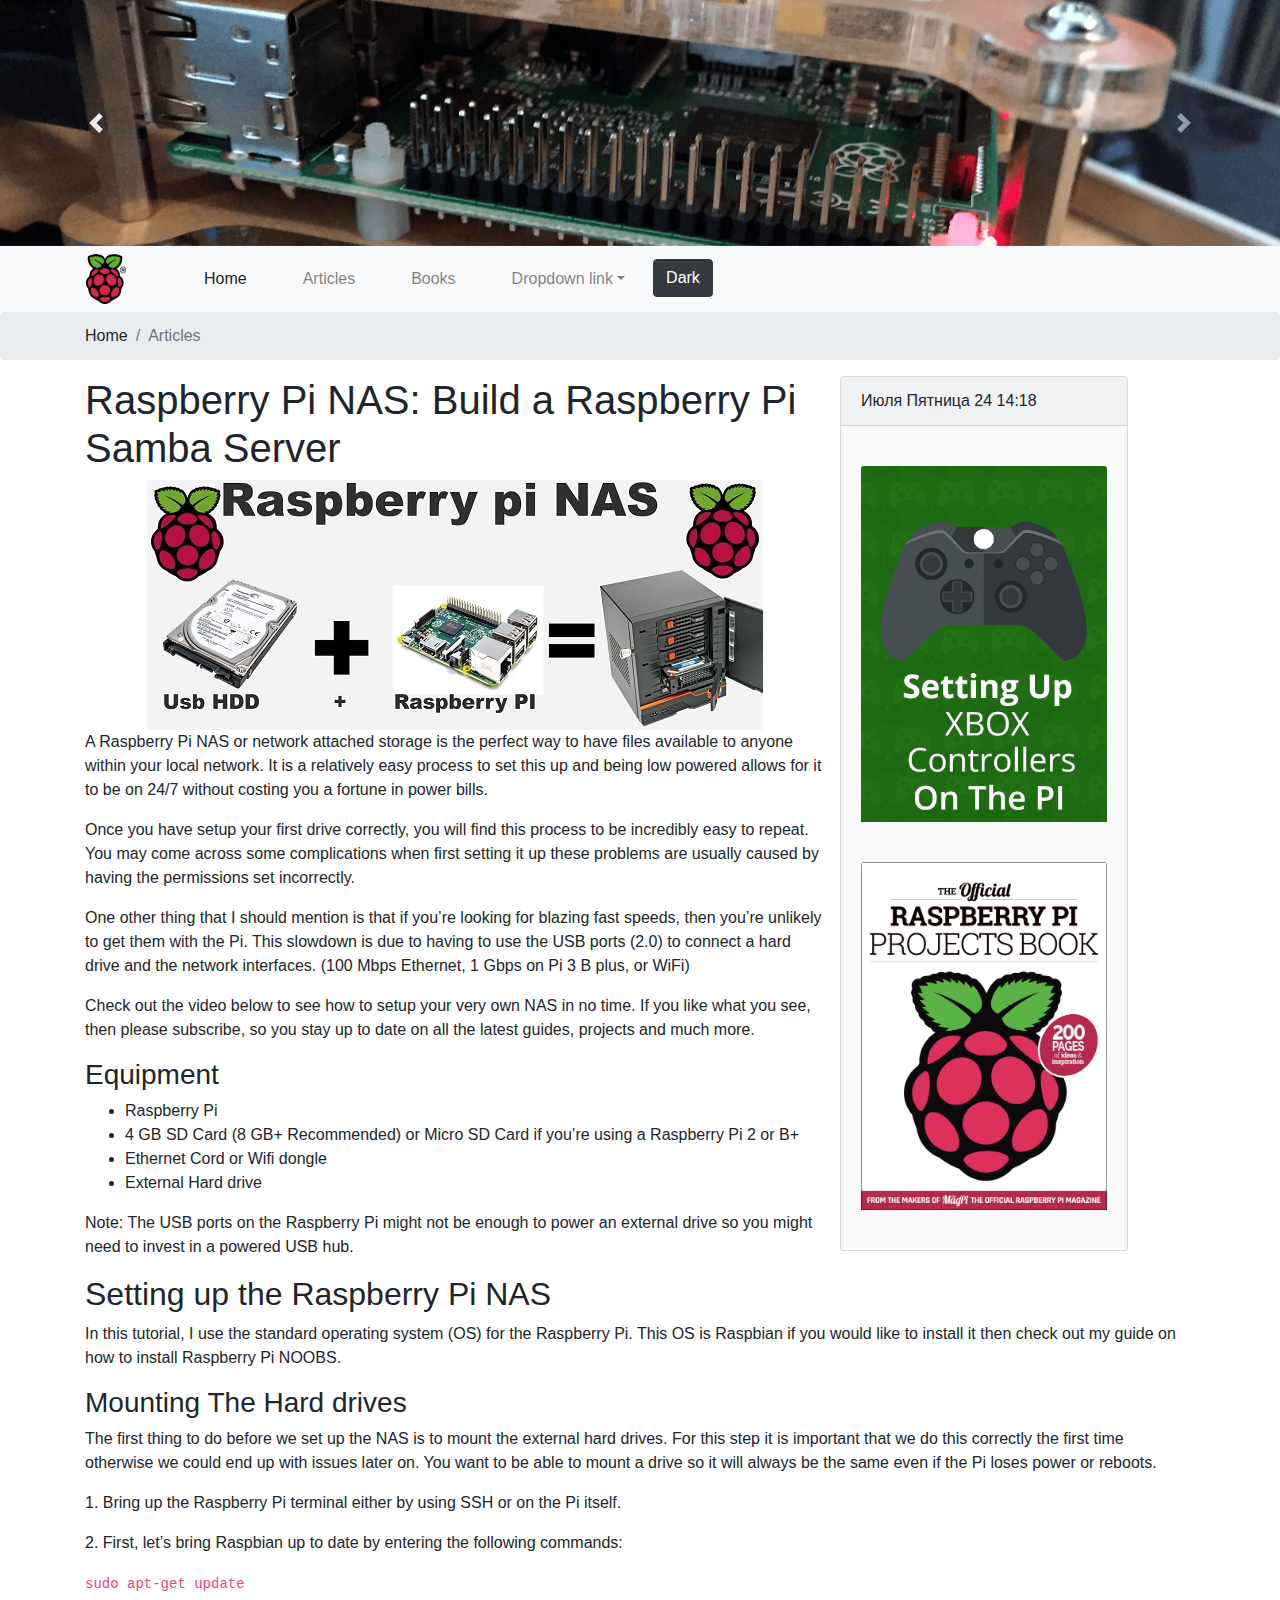
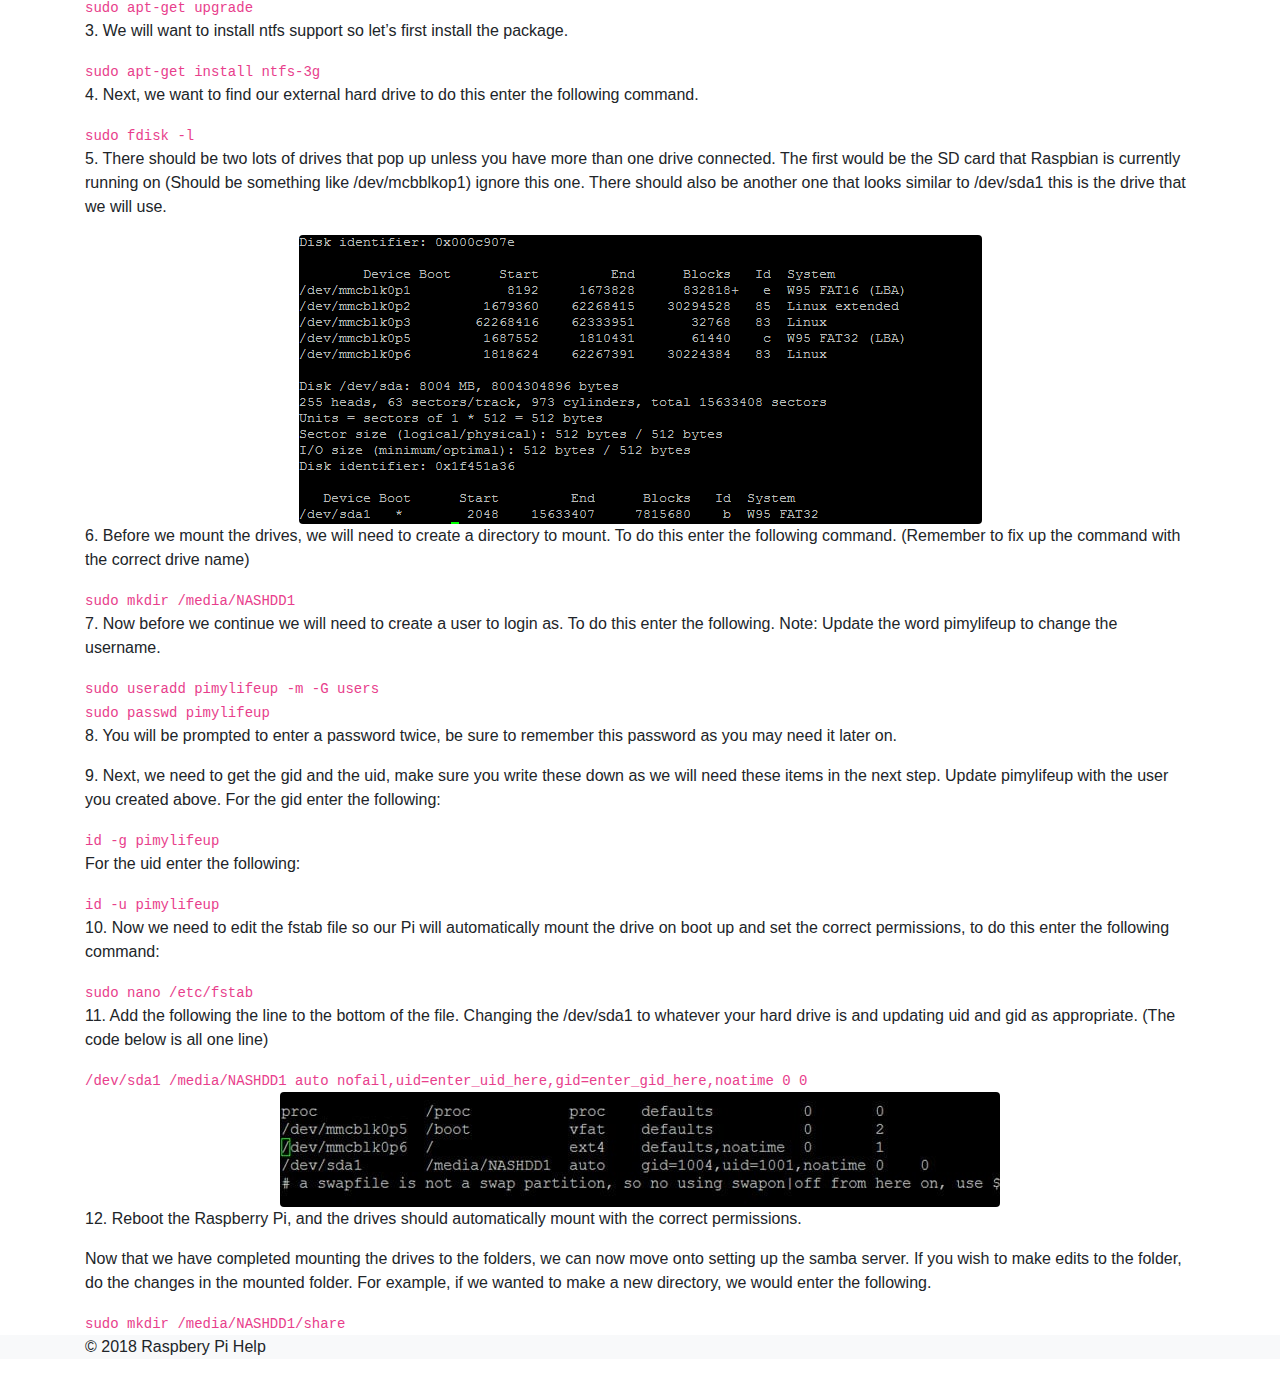
<file: articles/article_6.html>
<!doctype html>
<html lang="en">
<head>
	<meta charset="utf-8">
	<meta name="viewport" content="width=device-width, initial-scale=1, shrink-to-fit=no">
	<!-- Bootstrap CSS -->
	<link rel="stylesheet" href="../css/bootstrap.min.css">
	<link rel="stylesheet" href="../css/style.css">

	<title>Raspbery Pi Help</title>
</head>
<body>
	<header>
		<div id="carouselExampleControls" class="carousel slide" data-ride="carousel">
			<div class="carousel-inner">
				<div class="carousel-item active">
					<img class="d-block w-100" src="../images/slider_1.png" alt="First slide">
				</div>
				<div class="carousel-item">
					<img class="d-block w-100" src="../images/slider_2.png" alt="Second slide">
				</div>
			</div>
			<a class="carousel-control-prev" href="#carouselExampleControls" role="button" data-slide="prev">
				<span class="carousel-control-prev-icon" aria-hidden="true"></span>
				<span class="sr-only">Previous</span>
			</a>
			<a class="carousel-control-next" href="#carouselExampleControls" role="button" data-slide="next">
				<span class="carousel-control-next-icon" aria-hidden="true"></span>
				<span class="sr-only">Next</span>
			</a>
		</div>
		<div class="bg-light menu-color">
			<nav class="navbar navbar-expand-lg navbar-light container">
				<img src="../images/logo.png" width="40" height="50" alt="logo">
				<button class="navbar-toggler" type="button" data-toggle="collapse" data-target="#navbarNavDropdown" aria-controls="navbarNavDropdown" aria-expanded="false" aria-label="Toggle navigation">
					<span class="navbar-toggler-icon"></span>
				</button>
				<div class="collapse navbar-collapse" id="navbarNavDropdown">
					<ul class="navbar-nav">
						<li class="nav-item active">
							<a class="nav-link" href="../index.html">Home <span class="sr-only">(current)</span></a>
						</li>
						<li class="nav-item">
							<a class="nav-link" href="../article.html">Articles</a>
						</li>
						<li class="nav-item">
							<a class="nav-link" href="../books.html">Books</a>
						</li>
						<li class="nav-item dropdown">
							<a class="nav-link dropdown-toggle" href="#" id="navbarDropdownMenuLink" data-toggle="dropdown" aria-haspopup="true" aria-expanded="false">Dropdown link</a>
							<div class="dropdown-menu" aria-labelledby="navbarDropdownMenuLink">
								<a class="dropdown-item" href="#">Action</a>
				 				<a class="dropdown-item" href="#">Another action</a>
								<a class="dropdown-item" href="#">Something else here</a>
							</div>
						</li>
						<li class="color-change-button">
							<button type="button" class="btn btn-dark change-color">Dark</button>
						</li>
					</ul>
				</div>
			</nav>
		</div>
		<nav aria-label="breadcrumb ">
			<ol class="breadcrumb ">
				<div class="container breadcrum">
				<li class="breadcrumb-item " aria-current="page">Home</li>
				<li class="breadcrumb-item active " aria-current="page">Articles</li>
				</div>
			</ol>
		</nav>
	</header>
	<div class="container">	

		<div class="right-side-cards col-lg-4">
			<div class="card bg-light mb-3" style="max-width: 18rem;">
				<div class="card-header" id="data">New</div>
				<div class="card-body">
					<a href="https://pimylifeup.com/xbox-controllers-raspberry-pi/"><img class="card-img-top" src="../images/side_block_1.png"  alt="Card image cap"></a>
					<a href="images/Projects_Book_v1.pdf"><img class="card-img-top" src="../images/side_block_2.png"  alt="Card image cap"></a>
				</div>
			</div>
		</div>
		<div class="content">
			<h1>Raspberry Pi NAS: Build a Raspberry Pi Samba Server</h1>
			<div class="text-center">
				<img src="../images/article_text_1.png" class="rounded" alt="...">
			</div>
			<p>A Raspberry Pi NAS or network attached storage is the perfect way to have files available to anyone within your local network. It is a relatively easy process to set this up and being low powered allows for it to be on 24/7 without costing you a fortune in power bills.</p>		
	
			<p>Once you have setup your first drive correctly, you will find this process to be incredibly easy to repeat. You may come across some complications when first setting it up these problems are usually caused by having the permissions set incorrectly.</p>		
	
			<p>One other thing that I should mention is that if you’re looking for blazing fast speeds, then you’re unlikely to get them with the Pi. This slowdown is due to having to use the USB ports (2.0) to connect a hard drive and the network interfaces. (100 Mbps Ethernet, 1 Gbps on Pi 3 B plus, or WiFi)</p>		
	
			<p>Check out the video below to see how to setup your very own NAS in no time. If you like what you see, then please subscribe, so you stay up to date on all the latest guides, projects and much more.</p>

			<h3>Equipment</h3>
			<ul>
				<li> Raspberry Pi</li>
				<li> 4 GB SD Card (8 GB+ Recommended) or Micro SD Card if you’re using a Raspberry Pi 2 or B+</li>
				<li> Ethernet Cord or Wifi dongle</li>
				<li> External Hard drive</li>
			</ul>
			<p>Note: The USB ports on the Raspberry Pi might not be enough to power an external drive so you might need to invest in a powered USB hub.</p>

			<h2> Setting up the Raspberry Pi NAS</h2>
			<p>In this tutorial, I use the standard operating system (OS) for the Raspberry Pi. This OS is Raspbian if you would like to install it then check out my guide on how to install Raspberry Pi NOOBS.</p>
			<h3>Mounting The Hard drives</h3>
			<p>The first thing to do before we set up the NAS is to mount the external hard drives. For this step it is important that we do this correctly the first time otherwise we could end up with issues later on. You want to be able to mount a drive so it will always be the same even if the Pi loses power or reboots.</p>
			<p>1. Bring up the Raspberry Pi terminal either by using SSH or on the Pi itself.</p>
			<p>2. First, let’s bring Raspbian up to date by entering the following commands:</p>
			<code>sudo apt-get update<br>sudo apt-get upgrade</code>
			<p>3. We will want to install ntfs support so let’s first install the package.</p>
			<code>sudo apt-get install ntfs-3g</code>
			<p>4. Next, we want to find our external hard drive to do this enter the following command.</p>
			<code>sudo fdisk -l</code>
			<p>5. There should be two lots of drives that pop up unless you have more than one drive connected. The first would be the SD card that Raspbian is currently running on (Should be something like /dev/mcbblkop1) ignore this one. There should also be another one that looks similar to /dev/sda1 this is the drive that we will use.</p>
			<div class="text-center">
				<img src="../images/fdisk-command.png" class="rounded" alt="...">
			</div>
			<p>6. Before we mount the drives, we will need to create a directory to mount. To do this enter the following command. (Remember to fix up the command with the correct drive name)</p>
			<code>sudo mkdir /media/NASHDD1</code>
			<p>7. Now before we continue we will need to create a user to login as. To do this enter the following. Note: Update the word pimylifeup to change the username.</p>
			<code>sudo useradd pimylifeup -m -G users<br>sudo passwd pimylifeup</code>
			<p>8. You will be prompted to enter a password twice, be sure to remember this password as you may need it later on.</p>
			<p>9. Next, we need to get the gid and the uid, make sure you write these down as we will need these items in the next step. Update pimylifeup with the user you created above.
For the gid enter the following:</p>
			<code>id -g pimylifeup</code>
			<p>For the uid enter the following:</p>
			<code>id -u pimylifeup</code>
			<p>10. Now we need to edit the fstab file so our Pi will automatically mount the drive on boot up and set the correct permissions, to do this enter the following command:</p>
			<code>sudo nano /etc/fstab</code>
			<p>11. Add the following the line to the bottom of the file. Changing the /dev/sda1 to whatever your hard drive is and updating uid and gid as appropriate. (The code below is all one line)</p>
			<code>/dev/sda1 /media/NASHDD1 auto nofail,uid=enter_uid_here,gid=enter_gid_here,noatime 0 0<br></code>
			<div class="text-center">
				<img src="../images/fstab.png" class="rounded" alt="...">
			</div>
			<p>12. Reboot the Raspberry Pi, and the drives should automatically mount with the correct permissions.</p>
			<p>Now that we have completed mounting the drives to the folders, we can now move onto setting up the samba server. If you wish to make edits to the folder, do the changes in the mounted folder. For example, if we wanted to make a new directory, we would enter the following.</p>
			<code>sudo mkdir /media/NASHDD1/share</code>


		</div>

	</div>
	<div class="fotter ">
		<div class=" bg-light fotter-color">
			<p class="container">© 2018 Raspbery Pi Help </p>
		</div>
	</div>

	<script src="https://code.jquery.com/jquery-3.2.1.slim.min.js" integrity="sha384-KJ3o2DKtIkvYIK3UENzmM7KCkRr/rE9/Qpg6aAZGJwFDMVNA/GpGFF93hXpG5KkN" crossorigin="anonymous"></script>
	<script src="../js/bootstrap.min.js"></script>
	<script src="../js/scripts.js"></script>
</body>
</html>
</file>
<file: css/style.css>
.jumbotron-fluid {
    margin-bottom: 0;
}
nav img{
	margin-right: 50px;
}
a.nav-link{
	margin: 0 20px;
}
.right-side-cards{
	float: right;

}
.main-cards{
	margin:30px 0;
}
.card-body img{
	margin: 20px 0;
}
.breadcrum{
	display: inherit;
}
html {
  position: relative;
  min-height: 100%;
}

body {
  margin-bottom: 20px;// значение высоты #footer
}
.footer {
  position: absolute;
  bottom: 0;
  width: 100%;
  height: 20px;

}
.footer p{
	margin-top:60px;
	margin-bottom: 0px;
}
@media (max-width: 992px){
	.right-side-cards{
		display: none;
	} 
}
</file>
